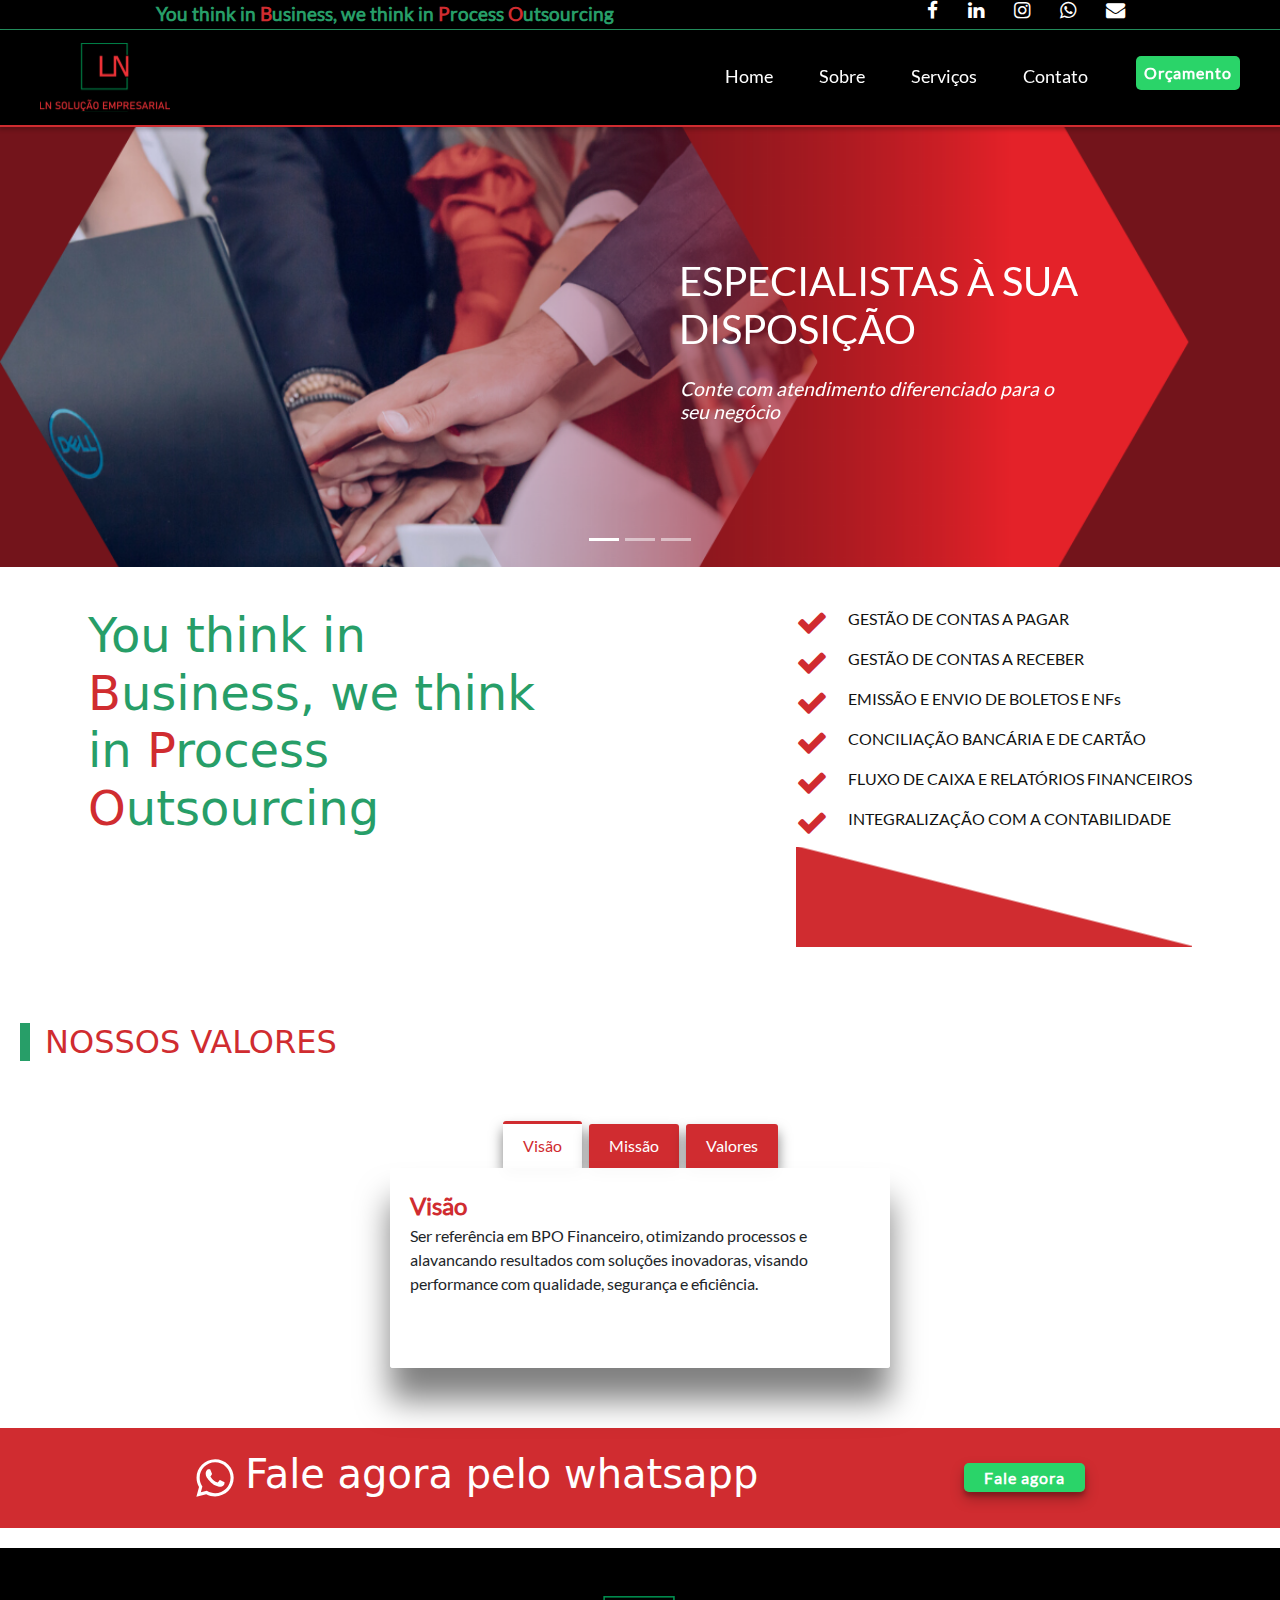
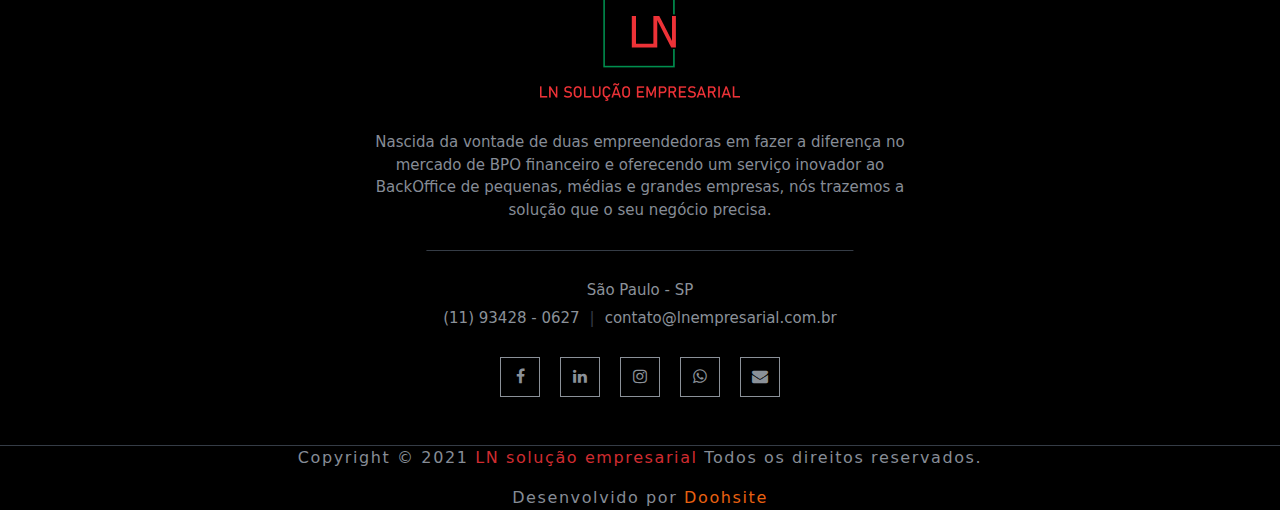
<file: index.html>
<!DOCTYPE html>
<html lang="en">

<head>
  <meta charset="UTF-8">
  <meta http-equiv="X-UA-Compatible" content="IE=edge">
  <meta name="viewport" content="width=device-width, initial-scale=1.0">

  <!-- seo -->
  <meta property="og:type" content="LN Solução Empresarial" />
  <meta property="og:locale" content="pt_BR" />
  <meta property="og:url" content="https://www.lnempresarial.com.br/" />
  <meta property="og:title" content="LN Solução Empresarial | BPO Financeiro" />
  <meta property="og:image" content="https://www.lnempresarial.com.br/logo.png" />
  <meta property="og:description" content="A LN Solução Empresarial em BPO financeiro, foi criada para fazer a diferença no mercado de BPO financeiro e oferecendo serviço inovador ao backoffice de pequenas, médias e grandes empresas." />
  <link rel="alternate" href="https://www.lnempresarial.com.br/" hreflang="pt-br" />
  <meta name="robots" content="index, follow">

  <meta name="keywords" content="BPO, BPO financeiro, solução financeira, financeiro, terceirização financeira,BPO São Paulo, financeiro empresas." />
  <meta name="description" content="A LN Solução Empresarial em BPO financeiro, foi criada para fazer a diferença no mercado de BPO financeiro e oferecendo serviço inovador ao backoffice de pequenas, médias e grandes empresas.">
  <meta name="author" content="LN Solução Empresarial em BPO Financeiro - São Paulo - SP">

  <meta property="business:contact_data:country_name" content="Brasil" />
  <meta property="business:contact_data:postal_code" content="" />
  <meta property="business:contact_data:website" content="https://www.lnempresarial.com.br/" />
  <meta property="business:contact_data:region" content="SP" />
  <meta property="business:contact_data:email" content="contato@lnempresarial.com.br" />
  <meta property="business:contact_data:phone_number" content="5511934280627" />


  <meta name="twitter:card" content="summary" />
  <meta name="twitter:description" content="A LN Solução Empresarial em BPO financeiro, foi criada para fazer a diferença no mercado de BPO financeiro e oferecendo serviço inovador ao backoffice de pequenas, médias e grandes empresas." />
  <meta name="twitter:title" content="LN Solução Empresarial | BPO Financeiro" />



  <meta name="geo.placename" content="São Paulo" />
  <meta name="geo.position" content="" />
  <meta name="geo.region" content="BR" />
  <link rel="canonical" href="https://www.lnempresarial.com.br/" />
  <!-- fim seo -->
  <!-- Links estilo -->
  <link rel="stylesheet" type="text/css" href="/css/style.css" media="screen">
  <link rel="stylesheet" type="text/css" href="/css/bootstrap.min.css" media="screen">
  <link rel="stylesheet" href="https://cdnjs.cloudflare.com/ajax/libs/font-awesome/4.7.0/css/font-awesome.min.css">

  <!-- fim Links estilo -->
  <title>LN Solução Empresarial</title>
</head>

<body>
  <!-- início do preloader -->
  <!-- <div id="preloader">
    <div class="inner">

      <div class="gif">
        <img src="/img/marca.png" alt=" logo">
      </div>
    </div>
  </div> -->
  <!-- fim do preloader -->

  <!-- pré nav -->
  <div class="p-nav">
    <div class="info">
      <p>You think in <span>B</span>usiness, we think in <span>P</span>rocess <span>O</span>utsourcing</p>
    </div>
    <div class="redes-menu">
      <ul>
        <li><a target="_blank" href="https://m.facebook.com/lnempresarial/"><i class="fa fa-facebook-f"></i></a></li>
        <li><a target="_blank" href=""><i class="fa fa-linkedin"></i></a></li>
        <li><a target="_blank" href="https://www.instagram.com/lnempresarial/?hl=pt-br"><i class="fa fa-instagram"></i></a></li>
        <li><a target="_blank" href="http://api.whatsapp.com/send?phone=5511934280627"><i class="fa fa-whatsapp"></i></a></li>
        <li><a target="_blank" href="mailto:contato@lnempresarial.com.br"><i class="fa fa-envelope"></i></a></li>
      </ul>
    </div>
  </div>
  <!-- <div class="p-nav">
    <div class="info">
      <i class="fa fa-phone" aria-hidden="true"> (11) 93428 - 0627</i>
      <i class="fa fa-envelope" aria-hidden="true"> contato@empresarial.com.br</i>
    </div>

    <div class="redes-menu">
      <ul>
        <li><i class="fa fa-facebook" aria-hidden="true"></i></li>
        <li><i class="fa fa-instagram" aria-hidden="true"></i></li>
        <li><i class="fa fa-linkedin" aria-hidden="true"></i></li>
        <li><i class="fa fa-whatsapp" aria-hidden="true"></i></li>
      </ul>
    </div>

  </div> -->
  <!-- Inicio Navbar -->
  <nav class="navbar navbar-expand-lg sticky-top navbar-dark bg">
    <a class="navbar-brand" href="#"><img src="/img/logo-menu.svg" alt=""></a>
    <button class="navbar-toggler" type="button" data-toggle="collapse" data-target="#navbarNav" aria-controls="navbarNav" aria-expanded="false" aria-label="Toggle navigation">
      <span class="navbar-toggler-icon"></span>
    </button>
    <div class="collapse navbar-collapse " id="navbarNav">
      <ul class="navbar-nav">
        <li class="nav-item active">
          <a class="nav-link" href="index.html">Home <span class="sr-only">(current)</span></a>
        </li>
        <li class="nav-item">
          <a target="_blank" class="nav-link" href="sobre.html">Sobre</a>
        </li>
        <li class="nav-item">
          <a target="_blank" class="nav-link" href="servicos.html">Serviços</a>
        </li>
        <li class="nav-item">
          <a class="nav-link " href="contato.html">Contato</a>
        </li>
        <li class="nav-item orcamento">
          <a class="nav-link " href="http://api.whatsapp.com/send?phone=5511934280627">Orçamento</a>
        </li>
      </ul>
    </div>
  </nav>
  <!-- Fim Navbar-->
  <!-- inicio header -->

  <section class="header">
    <div id="carouselExampleIndicators" class="carousel slide " data-ride="carousel">

      <ol class="carousel-indicators">
        <li data-target="#carouselExampleIndicators" data-slide-to="0" class="active"></li>
        <li data-target="#carouselExampleIndicators" data-slide-to="1"></li>
        <li data-target="#carouselExampleIndicators" data-slide-to="2"></li>
      </ol>

      <div class="carousel-inner " id="home">
        <div class="carousel-item foto1 active ">
          <div class="img-header capa">
            <div class="text-header ">
              <h1>ESPECIALISTAS À SUA DISPOSIÇÃO</h1>
              <h3>Conte com atendimento diferenciado para o seu negócio</h3>
              <!-- <a class="btn-header btn-lg" href="http://api.whatsapp.com/send?phone=5511934280627">Contate-nos &rarr;</a> -->
            </div>

          </div>

        </div>
        <div class="carousel-item foto2">
          <div class="img-header capa">
            <div class="text-header header2">
              <h1>AGILIDADE NAS INFORMAÇÕES</h1>
              <h3>Tenha rápido acesso aos dados adminstrativos/financeiros de seu negócio</h3>
              <!-- <a class="btn-header btn-lg" href="http://api.whatsapp.com/send?phone=5511934280627">Contate-nos &rarr;</a> -->
            </div>

          </div>
        </div>
        <div class="carousel-item foto3">
          <div class="img-header capa">
            <div class="text-header">
              <h1 style="font-size: 2rem;">PADRONIZAÇÃO E EXCELÊNCIA DOS PROCESSOS DIÁRIOS</h1>
              <h3>Qualidade e atenção, com foco nas melhores soluções.</h3>
              <!-- <a class="btn-header btn-lg" href="http://api.whatsapp.com/send?phone=5511934280627">Contate-nos &rarr;</a> -->
            </div>

          </div>
        </div>

        <a class="carousel-control-prev" href="#carouselExampleIndicators" role="button" data-slide="prev">

          <span class="sr-only anterior">&larr; Anterior </span>
        </a>
        <a class="carousel-control-next" href="#carouselExampleIndicators" role="button" data-slide="next">

          <span class="sr-only proximo">Próximo &rarr;</span>
        </a>
      </div>
    </div>
    <a href="#" id="scroll" style="display: none;"><span></span></a>
  </section>
  <!-- fim header -->

  <div class="bpo">
    <h1>You think in <span>B</span>usiness, we think in <span>P</span>rocess <span>O</span>utsourcing</h1>
    <div class="bpo-item">

      <ul>

        <li><i class="fa fa-check" aria-hidden="true"></i><a href="http://" target="_blank" rel="noopener noreferrer">
            <p> GESTÃO DE CONTAS A PAGAR</p>
          </a></li>
        <li><i class="fa fa-check" aria-hidden="true"></i><a href="http://" target="_blank" rel="noopener noreferrer">
            <p> GESTÃO DE CONTAS A RECEBER</p>
          </a></li>
        <li><i class="fa fa-check" aria-hidden="true"></i><a href="http://" target="_blank" rel="noopener noreferrer">
            <p> EMISSÃO E ENVIO DE BOLETOS E NFs</p>
          </a></li>
        <li><i class="fa fa-check" aria-hidden="true"></i><a href="http://" target="_blank" rel="noopener noreferrer">
            <p> CONCILIAÇÃO BANCÁRIA E DE CARTÃO</p>
          </a></li>
        <li><i class="fa fa-check" aria-hidden="true"></i><a href="http://" target="_blank" rel="noopener noreferrer">
            <p> FLUXO DE CAIXA E RELATÓRIOS FINANCEIROS</p>
          </a></li>
        <li><i class="fa fa-check" aria-hidden="true"></i><a href="http://" target="_blank" rel="noopener noreferrer">
            <p> INTEGRALIZAÇÃO COM A CONTABILIDADE</p>
          </a></li>
        <div class="skew-c"></div>






      </ul>
    </div>
  </div>
 
  <!-- missão -->


  <h1 class="titulo-valores">Nossos valores</h1>

  <div class="warpper">
    <input class="radio" id="one" name="group" type="radio" checked>
    <input class="radio" id="two" name="group" type="radio">
    <input class="radio" id="three" name="group" type="radio">
    <div class="tabs">
      <label class="tab" id="one-tab" for="one">Visão</label>
      <label class="tab" id="two-tab" for="two">Missão</label>
      <label class="tab" id="three-tab" for="three">Valores</label>
    </div>
    <div class="panels">
      <div class="panel" id="one-panel">
        <div class="panel-title">Visão</div>
        <p>Ser referência em BPO Financeiro, otimizando processos e alavancando resultados com soluções inovadoras, visando performance com qualidade, segurança e eficiência.</p>
      </div>
      <div class="panel" id="two-panel">
        <div class="panel-title">Missão</div>
        <p>Oferecer para empresas de pequeno à grande porte uma eficiente gestão empresarial e melhor qualidade de vida para o empresário, entendendo que cada empreendedor tem sua particularidade e merece ser valorizado.
        </p>
      </div>
      <div class="panel" id="three-panel">
        <div class="panel-title">valores</div>
        <ul>

          <li>Respeito à vida, humanidade e diversidade;</li>
          <li> Trabalhar para um propósito. Viver para inspirar;</li>
          <li>Que o mais simples seja visto como mais importante </li>
        </ul>
      </div>
    </div>
  </div>


 <!-- CTA Whatapp -->
 <section class="cta-whatapp cta-header">
  <div class="cta-item">
    <img src="/img/whatsapp-white.svg" alt="whatsapp">
    <h1>Fale agora pelo whatsapp</h1>
  </div>
  <div class="orcamento">
    <a href=" http://api.whatsapp.com/send?phone=5511962462097" target="_blank">Fale agora</a>
  </div>
</section>



  <!-- inicio footer -->

  <section class="contact-area" id="contact">
    <div class="container">
      <div class="row">
        <div class="col-lg-6 offset-lg-3">
          <div class="contact-content text-center mt-5">
            <a href="#"><img src="img/logo-footer.png" alt="logo"></a>
            <p>Nascida da vontade de duas empreendedoras em fazer a diferença no mercado de BPO financeiro e oferecendo um serviço inovador ao BackOffice de pequenas, médias e grandes empresas, nós trazemos a solução que o seu negócio precisa. </p>
            <div class="hr"></div>
            <h6>São Paulo - SP</h6>
            <h6>(11) 93428 - 0627<span>|</span>contato@lnempresarial.com.br</h6>
            <div class="contact-social mb-5">
              <ul>
                <li><a target="_blank" href="https://m.facebook.com/lnempresarial/"><i class="fa fa-facebook-f"></i></a></li>
                <li><a target="_blank" href=""><i class="fa fa-linkedin"></i></a></li>
                <li><a target="_blank" href="https://www.instagram.com/lnempresarial/?hl=pt-br"><i class="fa fa-instagram"></i></a></li>
                <li><a target="_blank" href="http://api.whatsapp.com/send?phone=5511934280627"><i class="fa fa-whatsapp"></i></a></li>
                <li><a target="_blank" href="mailto:contato@lnempresarial.com.br"><i class="fa fa-envelope"></i></a></li>
              </ul>
            </div>
          </div>
        </div>
      </div>
    </div>
  </section>
  <!-- =============== 1.9 Contact Area End ====================-->
  <!-- =============== 1.9 Footer Area Start ====================-->
  <footer>
    <p>Copyright &copy; 2021 <span>LN solução empresarial</span> Todos os direitos reservados.</p>

    <p>Desenvolvido por <a href="https://www.doohsite.com.br/"><span style="color:#e96111">Doohsite</span> </a></p>

  </footer>



  <!-- fim footer -->

  <script type="text/javascript" src="/js/jquery-3.5.1.min.js"></script>
  <script type="text/javascript" src="/js/popper.min.js"></script>
  <script type="text/javascript" src="/js/bootstrap.js"></script>
  <script type="text/javascript" src="/js/script.js"></script>
</body>

</html>
</file>
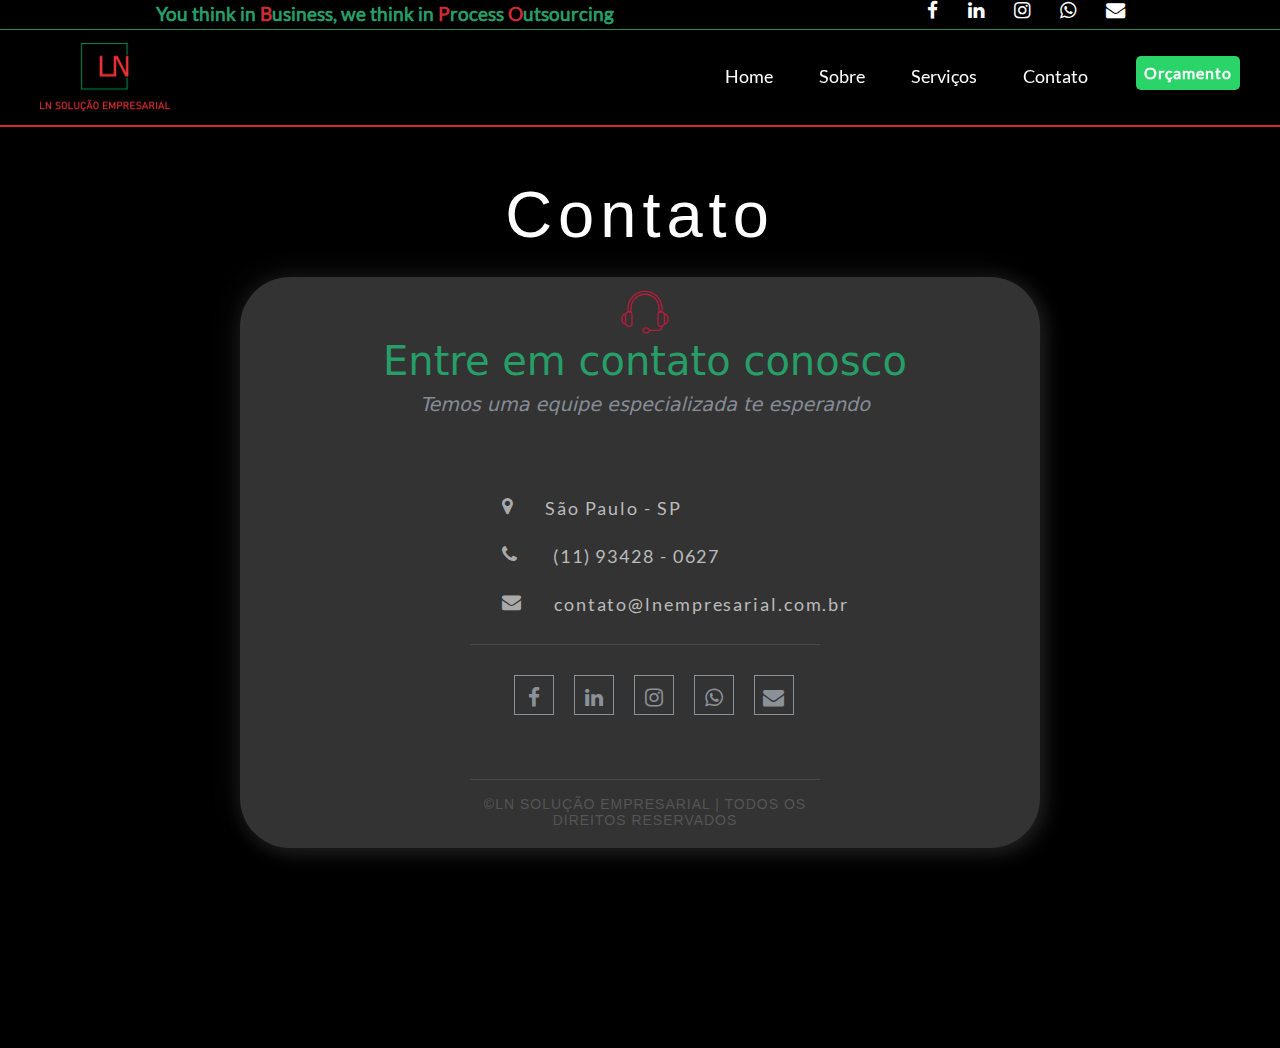
<file: contato.html>
<!DOCTYPE html>
<html lang="en">

<head>
  <meta charset="UTF-8">
  <meta http-equiv="X-UA-Compatible" content="IE=edge">
  <meta name="viewport" content="width=device-width, initial-scale=1.0">

  <!-- seo -->
  <meta property="og:type" content="LN Solução Empresarial" />
  <meta property="og:locale" content="pt_BR" />
  <meta property="og:url" content="https://www.lnempresarial.com.br/" />
  <meta property="og:title" content="LN Solução Empresarial | BPO Financeiro" />
  <meta property="og:image" content="https://www.lnempresarial.com.br/logo.png" />
  <meta property="og:description" content="A LN Solução Empresarial em BPO financeiro, foi criada para fazer a diferença no mercado de BPO financeiro e oferecendo serviço inovador ao backoffice de pequenas, médias e grandes empresas." />
  <link rel="alternate" href="https://www.lnempresarial.com.br/" hreflang="pt-br" />
  <meta name="robots" content="index, follow">

  <meta name="keywords" content="BPO, BPO financeiro, solução financeira, financeiro, terceirização financeira,BPO São Paulo, financeiro empresas." />
  <meta name="description" content="A LN Solução Empresarial em BPO financeiro, foi criada para fazer a diferença no mercado de BPO financeiro e oferecendo serviço inovador ao backoffice de pequenas, médias e grandes empresas.">
  <meta name="author" content="LN Solução Empresarial em BPO Financeiro - São Paulo - SP">

  <meta property="business:contact_data:country_name" content="Brasil" />
  <meta property="business:contact_data:postal_code" content="" />
  <meta property="business:contact_data:website" content="https://www.lnempresarial.com.br/" />
  <meta property="business:contact_data:region" content="SP" />
  <meta property="business:contact_data:email" content="contato@lnempresarial.com.br" />
  <meta property="business:contact_data:phone_number" content="5511934280627" />


  <meta name="twitter:card" content="summary" />
  <meta name="twitter:description" content="A LN Solução Empresarial em BPO financeiro, foi criada para fazer a diferença no mercado de BPO financeiro e oferecendo serviço inovador ao backoffice de pequenas, médias e grandes empresas." />
  <meta name="twitter:title" content="LN Solução Empresarial | BPO Financeiro" />



  <meta name="geo.placename" content="São Paulo" />
  <meta name="geo.position" content="" />
  <meta name="geo.region" content="BR" />
  <link rel="canonical" href="https://www.lnempresarial.com.br/" />
  <!-- fim seo -->
  <!-- Links estilo -->
  <link rel="stylesheet" type="text/css" href="/css/style.css" media="screen">
  <link rel="stylesheet" type="text/css" href="/css/bootstrap.min.css" media="screen">
  <link rel="stylesheet" href="https://cdnjs.cloudflare.com/ajax/libs/font-awesome/4.7.0/css/font-awesome.min.css">

  <!-- fim Links estilo -->
  <title>LN Solução Empresarial</title>
</head>

<body>
  <!-- início do preloader -->
  <!-- <div id="preloader">
    <div class="inner">

      <div class="gif">
        <img src="/img/marca.png" alt=" logo">
      </div>
    </div>
  </div> -->
  <!-- fim do preloader -->

  <!-- pré nav -->
  <div class="p-nav">
    <div class="info">
      <p>You think in <span>B</span>usiness, we think in <span>P</span>rocess <span>O</span>utsourcing</p>
    </div>
    <div class="redes-menu">
      <ul>
        <li><a target="_blank" href="https://m.facebook.com/lnempresarial/"><i class="fa fa-facebook-f"></i></a></li>
        <li><a target="_blank" href=""><i class="fa fa-linkedin"></i></a></li>
        <li><a target="_blank" href="https://www.instagram.com/lnempresarial/?hl=pt-br"><i class="fa fa-instagram"></i></a></li>
        <li><a target="_blank" href="http://api.whatsapp.com/send?phone=5511934280627"><i class="fa fa-whatsapp"></i></a></li>
        <li><a target="_blank" href="mailto:contato@lnempresarial.com.br"><i class="fa fa-envelope"></i></a></li>
      </ul>
    </div>
  </div>
  <!-- <div class="p-nav">
    <div class="info">
      <i class="fa fa-phone" aria-hidden="true"> (11) 93428 - 0627</i>
      <i class="fa fa-envelope" aria-hidden="true"> contato@empresarial.com.br</i>
    </div>

    <div class="redes-menu">
      <ul>
        <li><i class="fa fa-facebook" aria-hidden="true"></i></li>
        <li><i class="fa fa-instagram" aria-hidden="true"></i></li>
        <li><i class="fa fa-linkedin" aria-hidden="true"></i></li>
        <li><i class="fa fa-whatsapp" aria-hidden="true"></i></li>
      </ul>
    </div>

  </div> -->
  <!-- Inicio Navbar -->
  <nav class="navbar navbar-expand-lg sticky-top navbar-dark bg">
    <a class="navbar-brand" href="#"><img src="/img/logo-menu.svg" alt=""></a>
    <button class="navbar-toggler" type="button" data-toggle="collapse" data-target="#navbarNav" aria-controls="navbarNav" aria-expanded="false" aria-label="Toggle navigation">
      <span class="navbar-toggler-icon"></span>
    </button>
    <div class="collapse navbar-collapse " id="navbarNav">
      <ul class="navbar-nav">
        <li class="nav-item active">
          <a  class="nav-link" href="index.html#home">Home <span class="sr-only">(current)</span></a>
        </li>
        <li class="nav-item">
          <a  class="nav-link" href="sobre.html">Sobre</a>
        </li>
        <li class="nav-item">
          <a  class="nav-link" href="servicos.html">Serviços</a>
        </li>
        <li class="nav-item">
          <a  class="nav-link " href="contato.html">Contato</a>
        </li>
        <li class="nav-item orcamento">
          <a target="_blank" class="nav-link " href="http://api.whatsapp.com/send?phone=5511934280627">Orçamento</a>
        </li>
      </ul>
    </div>
  </nav>
  <!-- Fim Navbar-->

<section class="contato">
    <div class="contato-header">
        
        <section id="contacto" class="container">

            <h1 class="section-header">Contato</h1>
            
            <div class="contact-wrapper">
                
           
            <div class="contato-titulo">
              <img src="/img/atende.svg" alt="contato"> <h1>Entre em contato conosco
              </h1>
              <h2>Temos uma equipe especializada te esperando</h2>
            </div>
              <div class="direct-contact-container">
          
                <ul class="contact-list">
                  <li class="list-item"><i class="fa fa-map-marker fa-1x"><span class="contact-text place">São Paulo - SP</span></i></li>
          
                  <li class="list-item"><i class="fa fa-phone fa-1x"><span class="contact-text phone"><a href="tel:+919797009876" title="Give us a call">(11) 93428 - 0627</a></span></i></li>
          
                  <li class="list-item"><i class="fa fa-envelope fa-1x mail"><span class="contact-text gmail"><a href="mailto:theelecruisers@gmail.com" title="Send us an email">contato@lnempresarial.com.br</a></span></i></li>
          
                </ul>
          
                <hr>
                <div class="contact-social mb-5 social">
                    <ul>
                      <li><a target="_blank" href="https://m.facebook.com/lnempresarial/"><i class="fa fa-facebook-f"></i></a></li>
                      <li><a target="_blank" href=""><i class="fa fa-linkedin"></i></a></li>
                      <li><a target="_blank" href="https://www.instagram.com/lnempresarial/?hl=pt-br"><i class="fa fa-instagram"></i></a></li>
                      <li><a target="_blank" href="http://api.whatsapp.com/send?phone=5511934280627"><i class="fa fa-whatsapp"></i></a></li>
                      <li><a target="_blank" href="mailto:contato@lnempresarial.com.br"><i class="fa fa-envelope"></i></a></li>
                    </ul>
                  </div>
                <hr>
          
              <div class="copyright">&copy;LN SOLUÇÃO EMPRESARIAL | TODOS OS DIREITOS RESERVADOS</div>
          
              </div>
          
            </div>
          
          </section>
    </div>
</section>
</file>
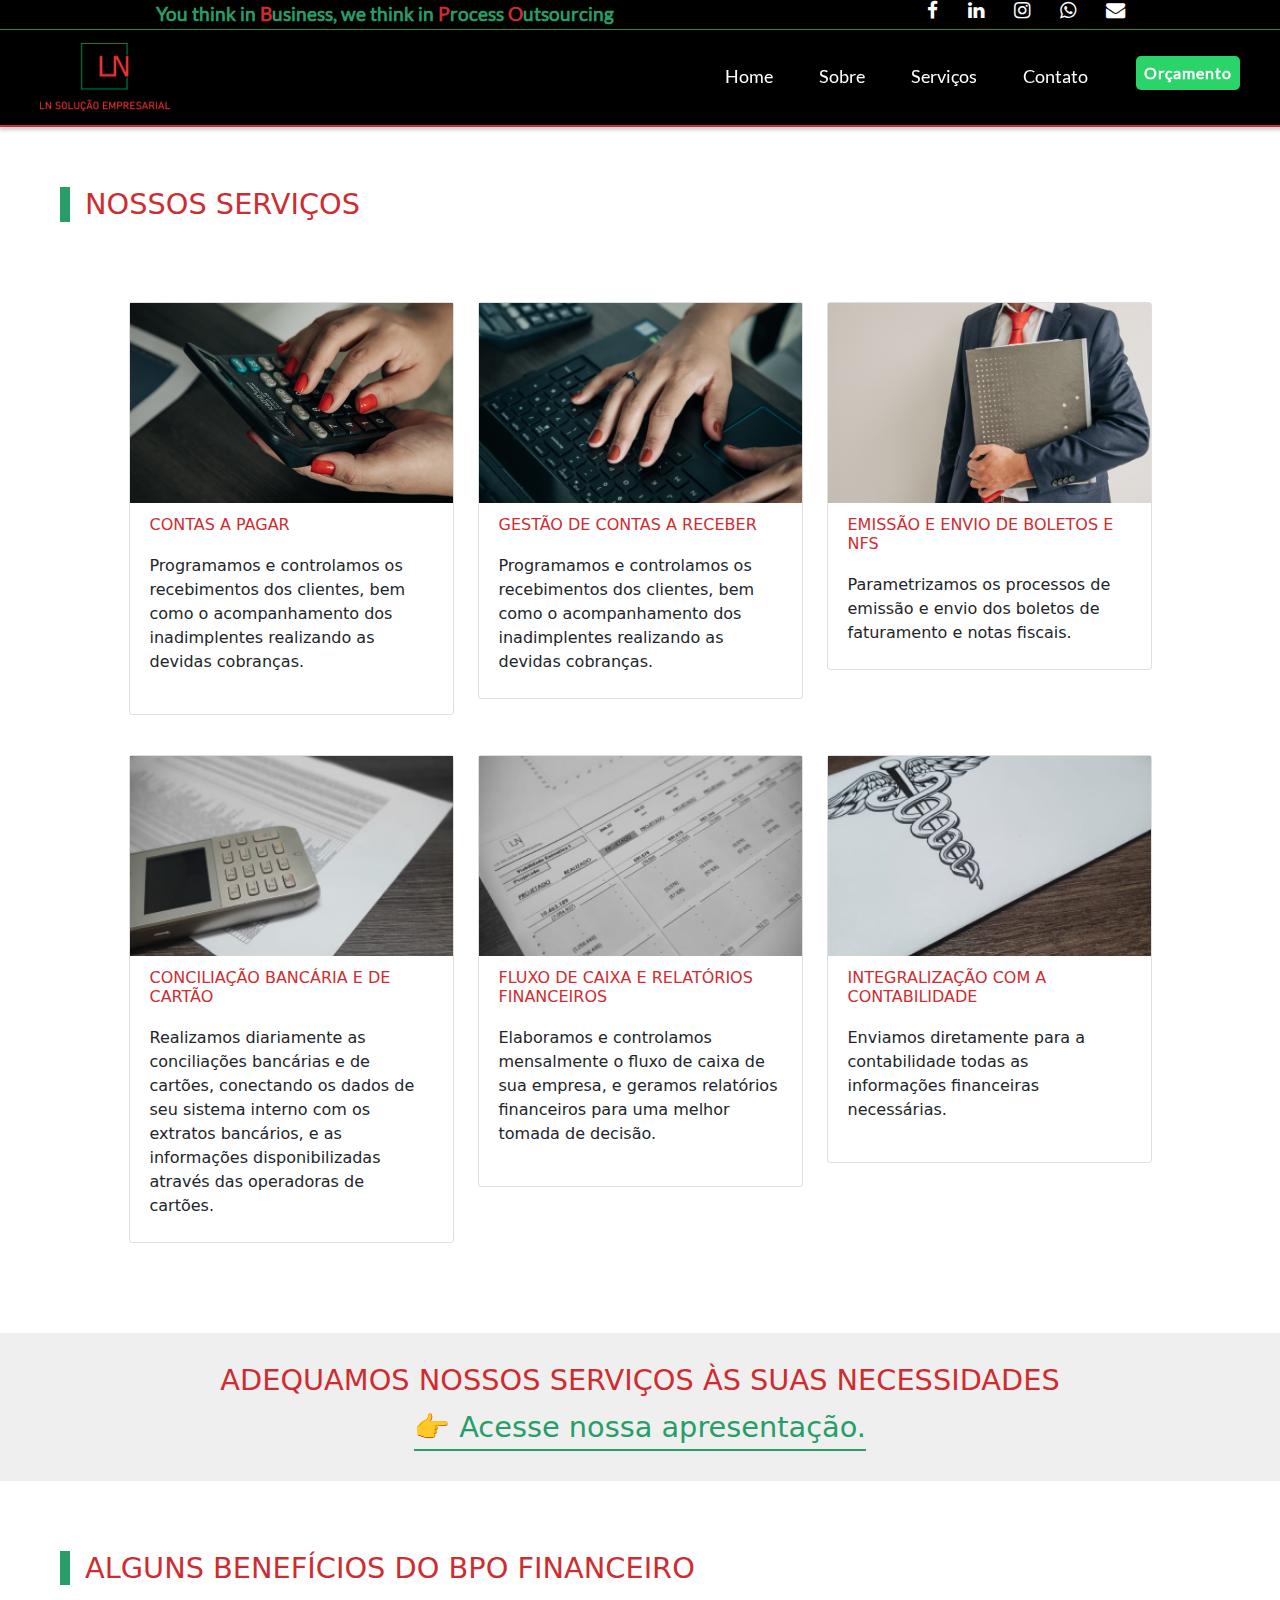
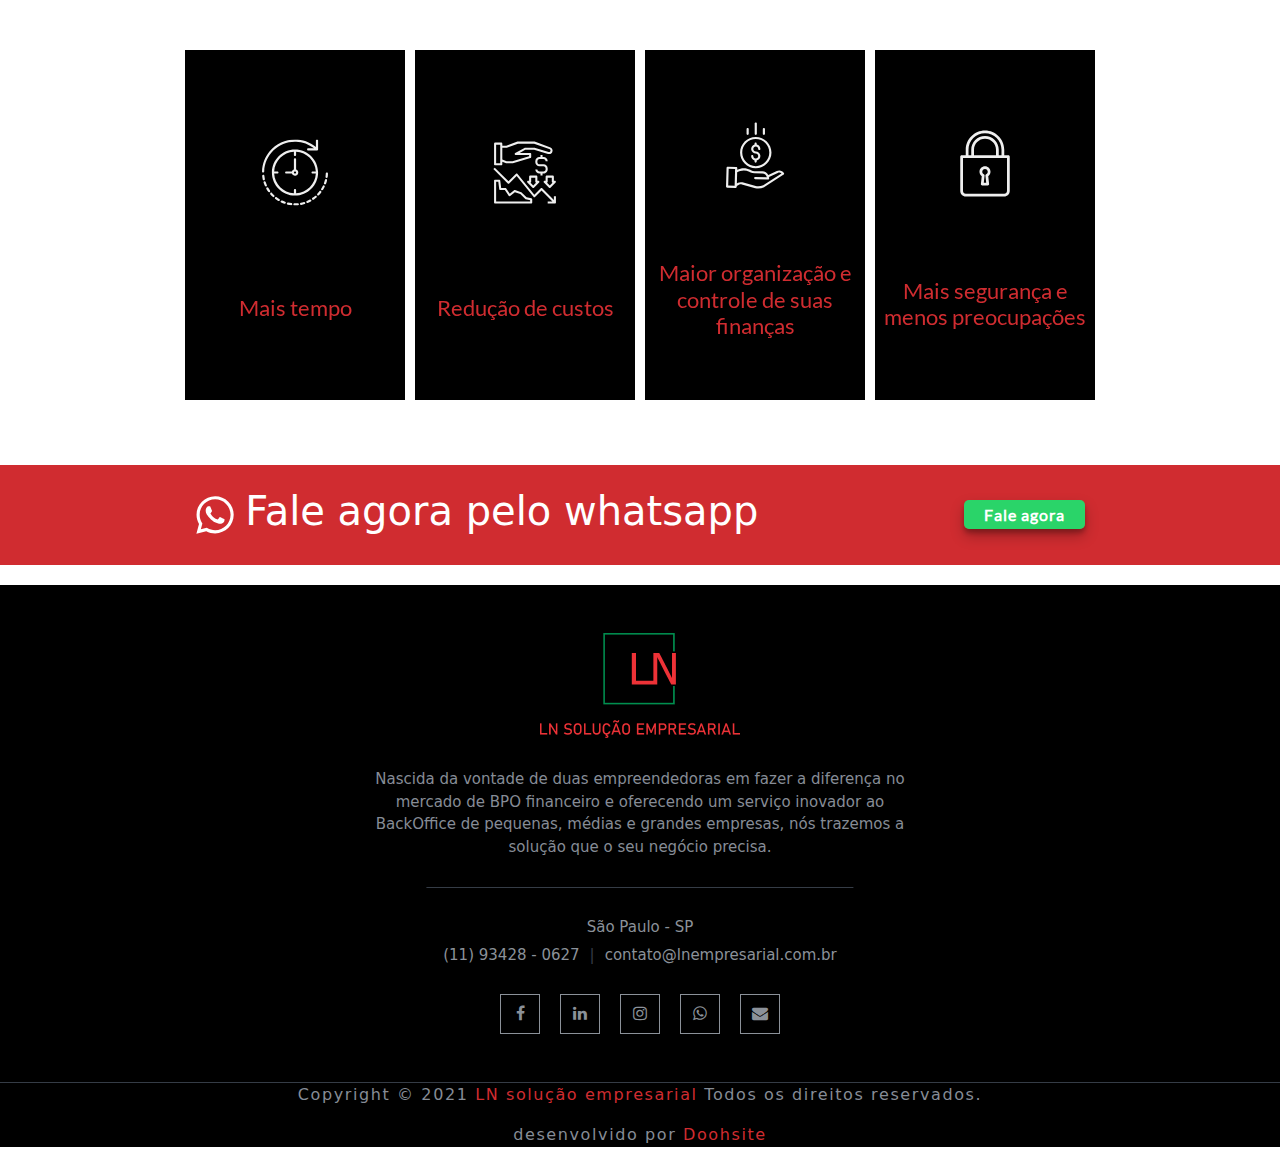
<file: servicos.html>
<!DOCTYPE html>
<html lang="pt-br">

<head>
  <meta charset="UTF-8">
  <meta http-equiv="X-UA-Compatible" content="IE=edge">
  <meta name="viewport" content="width=device-width, initial-scale=1.0">

  <!-- seo -->
  <meta property="og:type" content="LN Solução Empresarial" />
  <meta property="og:locale" content="pt_BR" />
  <meta property="og:url" content="https://www.lnempresarial.com.br/" />
  <meta property="og:title" content="LN Solução Empresarial | BPO Financeiro" />
  <meta property="og:image" content="https://www.lnempresarial.com.br/logo.png" />
  <meta property="og:description" content="A LN Solução Empresarial em BPO financeiro, foi criada para fazer a diferença no mercado de BPO financeiro e oferecendo serviço inovador ao backoffice de pequenas, médias e grandes empresas." />
  <link rel="alternate" href="https://www.lnempresarial.com.br/" hreflang="pt-br" />
  <meta name="robots" content="index, follow">

  <meta name="keywords" content="BPO, BPO financeiro, solução financeira, financeiro, terceirização financeira,BPO São Paulo, financeiro empresas." />
  <meta name="description" content="A LN Solução Empresarial em BPO financeiro, foi criada para fazer a diferença no mercado de BPO financeiro e oferecendo serviço inovador ao backoffice de pequenas, médias e grandes empresas.">
  <meta name="author" content="LN Solução Empresarial em BPO Financeiro - São Paulo - SP">

  <meta property="business:contact_data:country_name" content="Brasil" />
  <meta property="business:contact_data:postal_code" content="" />
  <meta property="business:contact_data:website" content="https://www.lnempresarial.com.br/" />
  <meta property="business:contact_data:region" content="SP" />
  <meta property="business:contact_data:email" content="contato@lnempresarial.com.br" />
  <meta property="business:contact_data:phone_number" content="5511934280627" />


  <meta name="twitter:card" content="summary" />
  <meta name="twitter:description" content="A LN Solução Empresarial em BPO financeiro, foi criada para fazer a diferença no mercado de BPO financeiro e oferecendo serviço inovador ao backoffice de pequenas, médias e grandes empresas." />
  <meta name="twitter:title" content="LN Solução Empresarial | BPO Financeiro" />



  <meta name="geo.placename" content="São Paulo" />
  <meta name="geo.position" content="" />
  <meta name="geo.region" content="BR" />
  <link rel="canonical" href="https://www.lnempresarial.com.br/" />
  <!-- fim seo -->
  <!-- Links estilo -->
  <link rel="stylesheet" type="text/css" href="/css/style.css" media="screen">
  <link rel="stylesheet" type="text/css" href="/css/bootstrap.min.css" media="screen">
  <link rel="stylesheet" href="https://cdnjs.cloudflare.com/ajax/libs/font-awesome/4.7.0/css/font-awesome.min.css">

  <!-- fim Links estilo -->
  <title>LN Solução Empresarial</title>
</head>

<body>
  <!-- início do preloader -->
  <!-- <div id="preloader">
    <div class="inner">

      <div class="gif">
        <img src="/img/marca.png" alt=" logo">
      </div>
    </div>
  </div> -->
  <!-- fim do preloader -->

  <!-- pré nav -->
  <div class="p-nav">
    <div class="info">
      <p>You think in <span>B</span>usiness, we think in <span>P</span>rocess <span>O</span>utsourcing</p>
    </div>
    <div class="redes-menu">
      <ul>
        <li><a target="_blank" href="https://m.facebook.com/lnempresarial/"><i class="fa fa-facebook-f"></i></a></li>
        <li><a target="_blank" href=""><i class="fa fa-linkedin"></i></a></li>
        <li><a target="_blank" href="https://www.instagram.com/lnempresarial/?hl=pt-br"><i class="fa fa-instagram"></i></a></li>
        <li><a target="_blank" href="http://api.whatsapp.com/send?phone=5511934280627"><i class="fa fa-whatsapp"></i></a></li>
        <li><a target="_blank" href="mailto:contato@lnempresarial.com.br"><i class="fa fa-envelope"></i></a></li>
      </ul>
    </div>
  </div>
  <!-- <div class="p-nav">
    <div class="info">
      <i class="fa fa-phone" aria-hidden="true"> (11) 93428 - 0627</i>
      <i class="fa fa-envelope" aria-hidden="true"> contato@empresarial.com.br</i>
    </div>

    <div class="redes-menu">
      <ul>
        <li><i class="fa fa-facebook" aria-hidden="true"></i></li>
        <li><i class="fa fa-instagram" aria-hidden="true"></i></li>
        <li><i class="fa fa-linkedin" aria-hidden="true"></i></li>
        <li><i class="fa fa-whatsapp" aria-hidden="true"></i></li>
      </ul>
    </div>

  </div> -->
  <!-- Inicio Navbar -->
  <nav class="navbar navbar-expand-lg sticky-top navbar-dark bg">
    <a class="navbar-brand" href="#"><img src="/img/logo-menu.svg" alt=""></a>
    <button class="navbar-toggler" type="button" data-toggle="collapse" data-target="#navbarNav" aria-controls="navbarNav" aria-expanded="false" aria-label="Toggle navigation">
      <span class="navbar-toggler-icon"></span>
    </button>
    <div class="collapse navbar-collapse " id="navbarNav">
      <ul class="navbar-nav">
        <li class="nav-item active">
          <a  class="nav-link" href="index.html#home">Home <span class="sr-only">(current)</span></a>
        </li>
        <li class="nav-item">
          <a  class="nav-link" href="sobre.html">Sobre</a>
        </li>
        <li class="nav-item">
          <a  class="nav-link" href="servicos.html">Serviços</a>
        </li>
        <li class="nav-item">
          <a  class="nav-link " href="contato.html">Contato</a>
        </li>
        <li class="nav-item orcamento">
          <a target="_blank" class="nav-link " href="http://api.whatsapp.com/send?phone=5511934280627">Orçamento</a>
        </li>
      </ul>
    </div>
  </nav>
  <!-- Fim Navbar-->

  <h1 class="titulo-service">Nossos serviços</h1>


  <div class="card-container">
    <div class="card card-1">
      <div class="card-img"></div>
     
        <div class="card-img-hovered"></div>
   
      <div class="card-info">
        <ul class="icon">

          <li><a target="_blank" href="https://m.facebook.com/lnempresarial/"><i class="fa fa-facebook-f"></i></a></li>
          <li><a target="_blank" href=""><i class="fa fa-linkedin"></i></a></li>
          <li><a target="_blank" href="https://www.instagram.com/lnempresarial/?hl=pt-br"><i class="fa fa-instagram"></i></a></li>
          <li><a target="_blank" href="http://api.whatsapp.com/send?phone=5511934280627"><i class="fa fa-whatsapp"></i></a></li>


        </ul>
        <h1 class="card-title">Contas a pagar</h1>
        <div class="card-creator"> <p>Programamos e controlamos os recebimentos dos clientes, bem como o acompanhamento dos inadimplentes realizando as devidas cobranças.</p></div>
      </div>
    </div>
    <div class="card card-2">
      <div class="card-img"></div>
      <a href="" class="card-link">
        <div class="card-img-hovered"></div>
      </a>
      <div class="card-info">
        <ul class="icon">

          <li><a target="_blank" href="https://m.facebook.com/lnempresarial/"><i class="fa fa-facebook-f"></i></a></li>
          <li><a target="_blank" href=""><i class="fa fa-linkedin"></i></a></li>
          <li><a target="_blank" href="https://www.instagram.com/lnempresarial/?hl=pt-br"><i class="fa fa-instagram"></i></a></li>
          <li><a target="_blank" href="http://api.whatsapp.com/send?phone=5511934280627"><i class="fa fa-whatsapp"></i></a></li>


        </ul>
        <h1 class="card-title">Gestão de contas a receber</h1>
        <div class="card-creator">Programamos e controlamos os recebimentos dos clientes, bem como o acompanhamento dos inadimplentes realizando as devidas cobranças.</div>
      </div>
    </div>
    <div class="card card-3">
      <div class="card-img"></div>
      <a href="" class="card-link">
        <div class="card-img-hovered"></div>
      </a>
      <div class="card-info">
        <ul class="icon">

          <li><a target="_blank" href="https://m.facebook.com/lnempresarial/"><i class="fa fa-facebook-f"></i></a></li>
          <li><a target="_blank" href=""><i class="fa fa-linkedin"></i></a></li>
          <li><a target="_blank" href="https://www.instagram.com/lnempresarial/?hl=pt-br"><i class="fa fa-instagram"></i></a></li>
          <li><a target="_blank" href="http://api.whatsapp.com/send?phone=5511934280627"><i class="fa fa-whatsapp"></i></a></li>


        </ul>
        <h1 class="card-title">Emissão e envio de boletos e NFs</h1>
        <div class="card-creator">Parametrizamos os processos de emissão e envio dos boletos de faturamento e notas fiscais.</div>
      </div>
    </div>
    <div class="card card-4">
      <div class="card-img"></div>
      <a href="" class="card-link">
        <div class="card-img-hovered"></div>
      </a>
      <div class="card-info">
        <ul class="icon">

          <li><a target="_blank" href="https://m.facebook.com/lnempresarial/"><i class="fa fa-facebook-f"></i></a></li>
          <li><a target="_blank" href=""><i class="fa fa-linkedin"></i></a></li>
          <li><a target="_blank" href="https://www.instagram.com/lnempresarial/?hl=pt-br"><i class="fa fa-instagram"></i></a></li>
          <li><a target="_blank" href="http://api.whatsapp.com/send?phone=5511934280627"><i class="fa fa-whatsapp"></i></a></li>


        </ul>
        <h1 class="card-title">Conciliação bancária e de cartão</h1>
        <div class="card-creator">Realizamos diariamente as conciliações bancárias e de cartões, conectando os dados de seu sistema interno com os extratos bancários, e as informações disponibilizadas através das operadoras de cartões.</div>
      </div>
    </div>

    <div class="card card-5">
      <div class="card-img"></div>
      <a href="" class="card-link">
        <div class="card-img-hovered"></div>
      </a>
      <div class="card-info">
        <ul class="icon">

          <li><a target="_blank" href="https://m.facebook.com/lnempresarial/"><i class="fa fa-facebook-f"></i></a></li>
          <li><a target="_blank" href=""><i class="fa fa-linkedin"></i></a></li>
          <li><a target="_blank" href="https://www.instagram.com/lnempresarial/?hl=pt-br"><i class="fa fa-instagram"></i></a></li>
          <li><a target="_blank" href="http://api.whatsapp.com/send?phone=5511934280627"><i class="fa fa-whatsapp"></i></a></li>


        </ul>
        <h1 class="card-title">Fluxo de caixa e relatórios financeiros</h1>
        <div class="card-creator"><p>Elaboramos e controlamos mensalmente o fluxo de caixa de sua empresa, e geramos relatórios financeiros para uma melhor tomada de decisão.</p></div>
      </div>
    </div>

    <div class="card card-6">
      <div class="card-img"></div>
      <a href="" class="card-link">
        <div class="card-img-hovered"></div>
      </a>
      <div class="card-info">
        <ul class="icon">

          <li><a target="_blank" href="https://m.facebook.com/lnempresarial/"><i class="fa fa-facebook-f"></i></a></li>
          <li><a target="_blank" href=""><i class="fa fa-linkedin"></i></a></li>
          <li><a target="_blank" href="https://www.instagram.com/lnempresarial/?hl=pt-br"><i class="fa fa-instagram"></i></a></li>
          <li><a target="_blank" href="http://api.whatsapp.com/send?phone=5511934280627"><i class="fa fa-whatsapp"></i></a></li>


        </ul>
        <h1 class="card-title">Integralização com a contabilidade</h1>
        <div class="card-creator"><p>Enviamos diretamente para a contabilidade todas as informações financeiras necessárias.</p></div>
      </div>
    </div>
  </div>
  <!------------------ Hover Effect Style : Demo - 1 --------------->
 <!-- <div class=" servico">
    <div class="servico-item">
      <div class="container-servico">
        <div class="overlay">
          <div class="items"></div>
          <div class="items head">
            <ul class="icon">

              <li><a target="_blank" href="https://m.facebook.com/lnempresarial/"><i class="fa fa-facebook-f"></i></a></li>
              <li><a target="_blank" href=""><i class="fa fa-linkedin"></i></a></li>
              <li><a target="_blank" href="https://www.instagram.com/lnempresarial/?hl=pt-br"><i class="fa fa-instagram"></i></a></li>
              <li><a target="_blank" href="http://api.whatsapp.com/send?phone=5511934280627"><i class="fa fa-whatsapp"></i></a></li>


            </ul>
            <hr>
          </div>

          <div class="items cart">
            <i class="fa fa-shopping-cart"></i>
            <span>ADD TO CART</span>
          </div>
        </div>
        <div class="servico-text">
          <h1>Gestçao contas a pagar </h1>
          <p>Programamos e controlamos os recebimentos dos clientes, bem como o acompanhamento dos inadimplentes realizando as devidas cobranças.</p>
        </div>
      </div>
    </div>
  </div> 


 <div class="container-service">

    <div class="row mobile-service">
      <div class=" card-service col-md-4 col-sm-6">
        <div class="box1">
          <img src="img/pagar.png" alt="contas a pagar">
          <h3 class="title">entre em contato</h3>
          <ul class="icon">

            <li><a target="_blank" href="https://m.facebook.com/lnempresarial/"><i class="fa fa-facebook-f"></i></a></li>
            <li><a target="_blank" href=""><i class="fa fa-linkedin"></i></a></li>
            <li><a target="_blank" href="https://www.instagram.com/lnempresarial/?hl=pt-br"><i class="fa fa-instagram"></i></a></li>
            <li><a target="_blank" href="http://api.whatsapp.com/send?phone=5511934280627"><i class="fa fa-whatsapp"></i></a></li>


          </ul>
        </div>
        <div class="service-text">
          <h1>Gestçao contas a pagar </h1>
          <p>Programamos e controlamos os recebimentos dos clientes, bem como o acompanhamento dos inadimplentes realizando as devidas cobranças.</p>
          <div class=" btn-service">
            <a href="http://api.whatsapp.com/send?phone=5511962462097" target="_blank">Orçamento</a>
          </div>
        </div>
      </div>
      <div class="col-md-4 col-sm-6 card-service ">
        <div class="box1">
          <img src="img/receber.png" alt="contas a receber" class="img-thumbn">
          <h3 class="title">entre em contato</h3>

          <ul class="icon">

            <li><a target="_blank" href="https://m.facebook.com/lnempresarial/"><i class="fa fa-facebook-f"></i></a></li>
            <li><a target="_blank" href=""><i class="fa fa-linkedin"></i></a></li>
            <li><a target="_blank" href="https://www.instagram.com/lnempresarial/?hl=pt-br"><i class="fa fa-instagram"></i></a></li>
            <li><a target="_blank" href="http://api.whatsapp.com/send?phone=5511934280627"><i class="fa fa-whatsapp"></i></a></li>


          </ul>
        </div>
        <div class="service-text">
          <h1>Gestão contas a receber </h1>
          <p>Programamos e controlamos os recebimentos dos clientes, bem como o acompanhamento dos inadimplentes realizando as devidas cobranças.</p>
          <div class=" btn-service">
            <a href="http://api.whatsapp.com/send?phone=5511962462097" target="_blank">Orçamento</a>
          </div>
        </div>
      </div>
      <div class="col-md-4 col-sm-6 card-service ">
        <div class="box1">
          <img src="/img/nfs.jpg" alt="boletos e nfs">
          <h3 class="title">entre em contato</h3>
          <ul class="icon">

            <li><a target="_blank" href="https://m.facebook.com/lnempresarial/"><i class="fa fa-facebook-f"></i></a></li>
            <li><a target="_blank" href=""><i class="fa fa-linkedin"></i></a></li>
            <li><a target="_blank" href="https://www.instagram.com/lnempresarial/?hl=pt-br"><i class="fa fa-instagram"></i></a></li>
            <li><a target="_blank" href="http://api.whatsapp.com/send?phone=5511934280627"><i class="fa fa-whatsapp"></i></a></li>


          </ul>
        </div>
        <div class="service-text">
          <h1>Emissão e envios de boletos e NFs </h1>
          <p>Parametrizamos os processos de emissão e envio dos boletos de faturamento e notas fiscais.</p>

          <div class=" btn-service">
            <br>
            <a href="http://api.whatsapp.com/send?phone=5511962462097" target="_blank">Orçamento</a>
          </div>
        </div>
      </div>
    </div>






  </div>
  <div class="container-service">

    <div class="row ">
      <div class="col-md-4 col-sm-6 card-service ">
        <div class="box1">
          <img src="/img/conciliacao.png" alt="Conciliação">
          <h3 class="title">entre em contato</h3>
          <ul class="icon">

            <li><a target="_blank" href="https://m.facebook.com/lnempresarial/"><i class="fa fa-facebook-f"></i></a></li>
            <li><a target="_blank" href=""><i class="fa fa-linkedin"></i></a></li>
            <li><a target="_blank" href="https://www.instagram.com/lnempresarial/?hl=pt-br"><i class="fa fa-instagram"></i></a></li>
            <li><a target="_blank" href="http://api.whatsapp.com/send?phone=5511934280627"><i class="fa fa-whatsapp"></i></a></li>


          </ul>
        </div>
        <div class="service-text">
          <h1>Conciliação bancária e de cartão </h1>
          <p>Realizamos diariamente as conciliações bancárias e de cartões, conectando os dados de seu sistema interno com os extratos bancários, e as informações disponibilizadas através das operadoras de cartões.</p>
          <div class=" btn-service">
            <a href="http://api.whatsapp.com/send?phone=5511962462097" target="_blank">Orçamento</a>
          </div>
        </div>
      </div>
      <div class="col-md-4 col-sm-6 card-service ">
        <div class="box1">
          <img src="img/caixa.png" alt="fluxo de caixa" class="img-thumbn">
          <h3 class="title">entre em contato</h3>
          <ul class="icon">

            <li><a target="_blank" href="https://m.facebook.com/lnempresarial/"><i class="fa fa-facebook-f"></i></a></li>
            <li><a target="_blank" href=""><i class="fa fa-linkedin"></i></a></li>
            <li><a target="_blank" href="https://www.instagram.com/lnempresarial/?hl=pt-br"><i class="fa fa-instagram"></i></a></li>
            <li><a target="_blank" href="http://api.whatsapp.com/send?phone=5511934280627"><i class="fa fa-whatsapp"></i></a></li>


          </ul>
        </div>
        <div class="service-text">
          <h1>Fluxo de caixa e relatórios financeiros </h1>
          <p>Elaboramos e controlamos mensalmente o fluxo de caixa de sua empresa, e geramos relatórios financeiros para uma melhor tomada de decisão.</p>
          <br>
          <div class=" btn-service">
            <a href="http://api.whatsapp.com/send?phone=5511962462097" target="_blank">Orçamento</a>
          </div>
        </div>
      </div>
      <div class="col-md-4 col-sm-6 card-service ">
        <div class="box1">
          <img src="img/contabil.png" alt="contabilidade">
          <h3 class="title">entre em contato</h3>
          <ul class="icon">

            <li><a target="_blank" href="https://m.facebook.com/lnempresarial/"><i class="fa fa-facebook-f"></i></a></li>
            <li><a target="_blank" href=""><i class="fa fa-linkedin"></i></a></li>
            <li><a target="_blank" href="https://www.instagram.com/lnempresarial/?hl=pt-br"><i class="fa fa-instagram"></i></a></li>
            <li><a target="_blank" href="http://api.whatsapp.com/send?phone=5511934280627"><i class="fa fa-whatsapp"></i></a></li>


          </ul>
        </div>
        <div class="service-text">
          <h1>Integralização com a contabilidade </h1>
          <p>Enviamos diretamente para a contabilidade todas as informações financeiras necessárias.</p>


          <div class=" btn-service">
            <br> <br>
            <a href="http://api.whatsapp.com/send?phone=5511962462097" target="_blank">Orçamento</a>
          </div>
        </div>
      </div>
    </div>
  </div> -->
  <!-- </div> -->

  <!-- PDF -->
  <div class="pdf">
    <h1>ADEQUAMOS NOSSOS SERVIÇOS ÀS SUAS NECESSIDADES</h1>
    <a href="http://" target="_blank" rel="noopener noreferrer">
      &#128073; Acesse nossa apresentação.
    </a>
  </div>



  <!-- bebeficios -->
  <h1 class="titulo-service ">ALGUNS BENEFÍCIOS DO BPO FINANCEIRO</h1>


  <div class="container-beneficios">
    <div class="Box">
      <div class="FlipBox">
        <div class="Front">
          <img src="/img/clock.svg">
          <h1>Mais tempo</h1>
        </div>
        <div class="Back">
          <div>
            <h3 style="font-size: 1.4rem!important;">Mais tempo</h3>
            <p>
              Com soluções inovadoras e recursos operacionais que otimizam processos, você terá mais tempo livre para focar 100% nos negócios e alavancar os resultados. Terceirize e saia na frente!
            </p>
           
          </div>
        </div>
      </div>
    </div>
    <div class="Box">
      <div class="FlipBox">
        <div class="Front">
          <img src="/img/reducao.svg">
          <h1>Redução de custos</h1>
        </div>
        <div class="Back">
          <div>
            <h3 style="font-size: 1.4rem!important;">Redução de custos</h3>
            <p>
              Com o outsourcing financeiro, você concentra em um só serviço toda a administração das finanças de seu negócio, reduzindo custos trabalhistas, bem como gastos com equipamentos, espaço físico, gestão e contratação de pessoas.
            </p>
        
          </div>
        </div>
      </div>
    </div>
    <div class="Box">
      <div class="FlipBox">
        <div class="Front">
          <img src="/img/controle.svg" alt="controle">
          <h1>Maior organização e controle de suas finanças</h1>
        </div>
        <div class="Back ">
          <div>
            <h3>Maior organização e controle de suas finanças</h3>
            <p>
              Utilizando de métodos qualificados para uma eficiente gestão empresarial, nós apresentamos dados corretos e informações em tempo hábil para que sua empresa tenha responsabilidade quanto a previsibilidade financeira e qualidade nas questões contábeis/fiscais.
            </p>
        
          </div>
        </div>
      </div>
    </div>
    <div class="Box">
      <div class="FlipBox">
        <div class="Front">
          <img src="/img/seguranca.svg" alt="segurança">
          <h1>Mais segurança e menos preocupações</h1>
        </div>
        <div class="Back">
          <div>
            <h3>Mais segurança e menos preocupações</h3>
            <p>
              Somos comprometidos com a eficiência e seriedade em nossos serviços, para gerar excelentes resultados e uma melhor qualidade de vida para você empresário, que com menos preocupações terá maior tranquilidade e segurança na tomada de decisões.
            </p>
           
          </div>
        </div>
      </div>
    </div>
  </div>

 <!-- CTA Whatapp -->
 <section class="cta-whatapp cta-header">
  <div class="cta-item">
    <img src="/img/whatsapp-white.svg" alt="whatsapp">
    <h1>Fale agora pelo whatsapp</h1>
  </div>
  <div class="orcamento">
    <a href=" http://api.whatsapp.com/send?phone=5511962462097" target="_blank">Fale agora</a>
  </div>
</section>
  <!-- inicio footer -->

  <section class="contact-area" id="contact">
    <div class="container">
      <div class="row">
        <div class="col-lg-6 offset-lg-3">
          <div class="contact-content text-center mt-5">
            <a href="#"><img src="img/logo-footer.png" alt="logo"></a>
            <p>Nascida da vontade de duas empreendedoras em fazer a diferença no mercado de BPO financeiro e oferecendo um serviço inovador ao BackOffice de pequenas, médias e grandes empresas, nós trazemos a solução que o seu negócio precisa. </p>
            <div class="hr"></div>
            <h6>São Paulo - SP</h6>
            <h6>(11) 93428 - 0627<span>|</span>contato@lnempresarial.com.br</h6>
            <div class="contact-social mb-5">
              <ul>
                <li><a target="_blank" href="https://m.facebook.com/lnempresarial/"><i class="fa fa-facebook-f"></i></a></li>
                <li><a target="_blank" href=""><i class="fa fa-linkedin"></i></a></li>
                <li><a target="_blank" href="https://www.instagram.com/lnempresarial/?hl=pt-br"><i class="fa fa-instagram"></i></a></li>
                <li><a target="_blank" href="http://api.whatsapp.com/send?phone=5511934280627"><i class="fa fa-whatsapp"></i></a></li>
                <li><a target="_blank" href="mailto:contato@lnempresarial.com.br"><i class="fa fa-envelope"></i></a></li>
              </ul>
            </div>
          </div>
        </div>
      </div>
    </div>
  </section>
  <!-- =============== 1.9 Contact Area End ====================-->
  <!-- =============== 1.9 Footer Area Start ====================-->
  <footer>
    <p>Copyright &copy; 2021 <span>LN solução empresarial</span> Todos os direitos reservados.</p>

    <p>desenvolvido por <a href=""><span>Doohsite</span> </a></p>

  </footer>



  <!-- fim footer -->
</file>
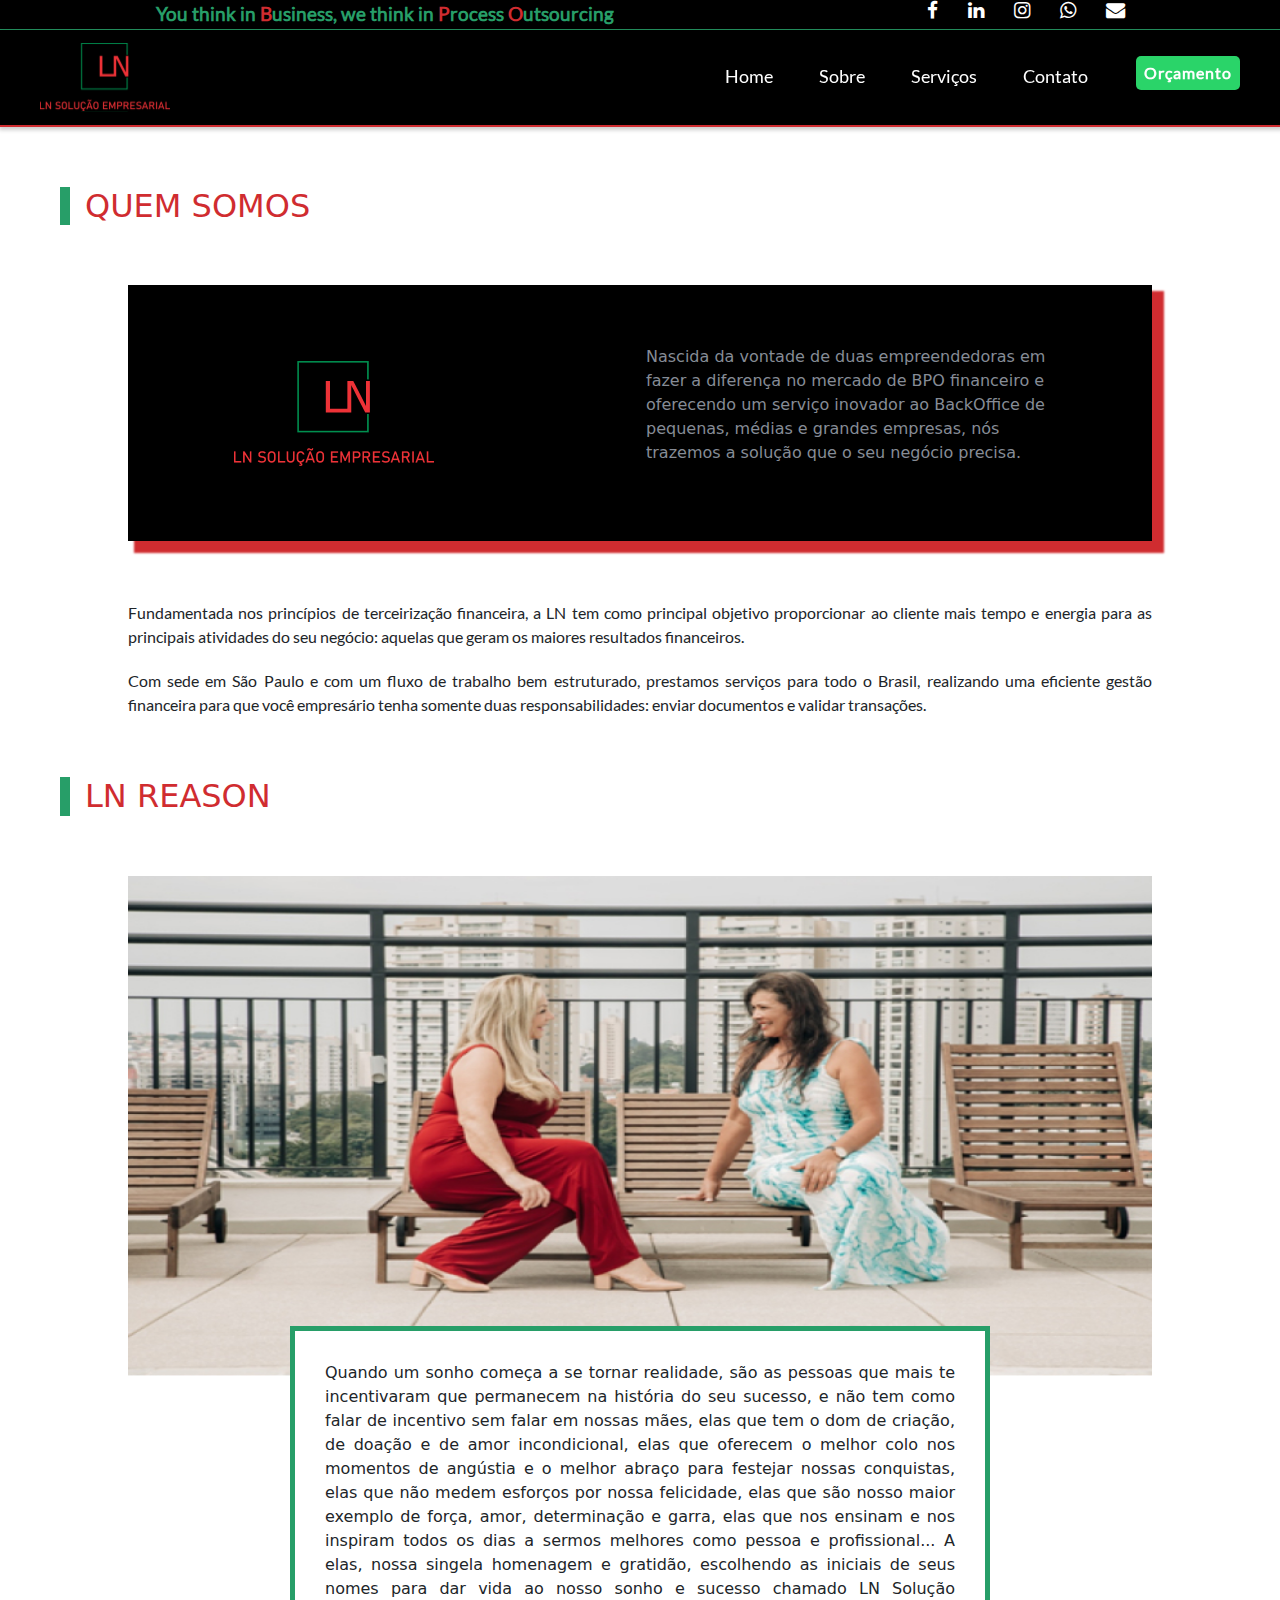
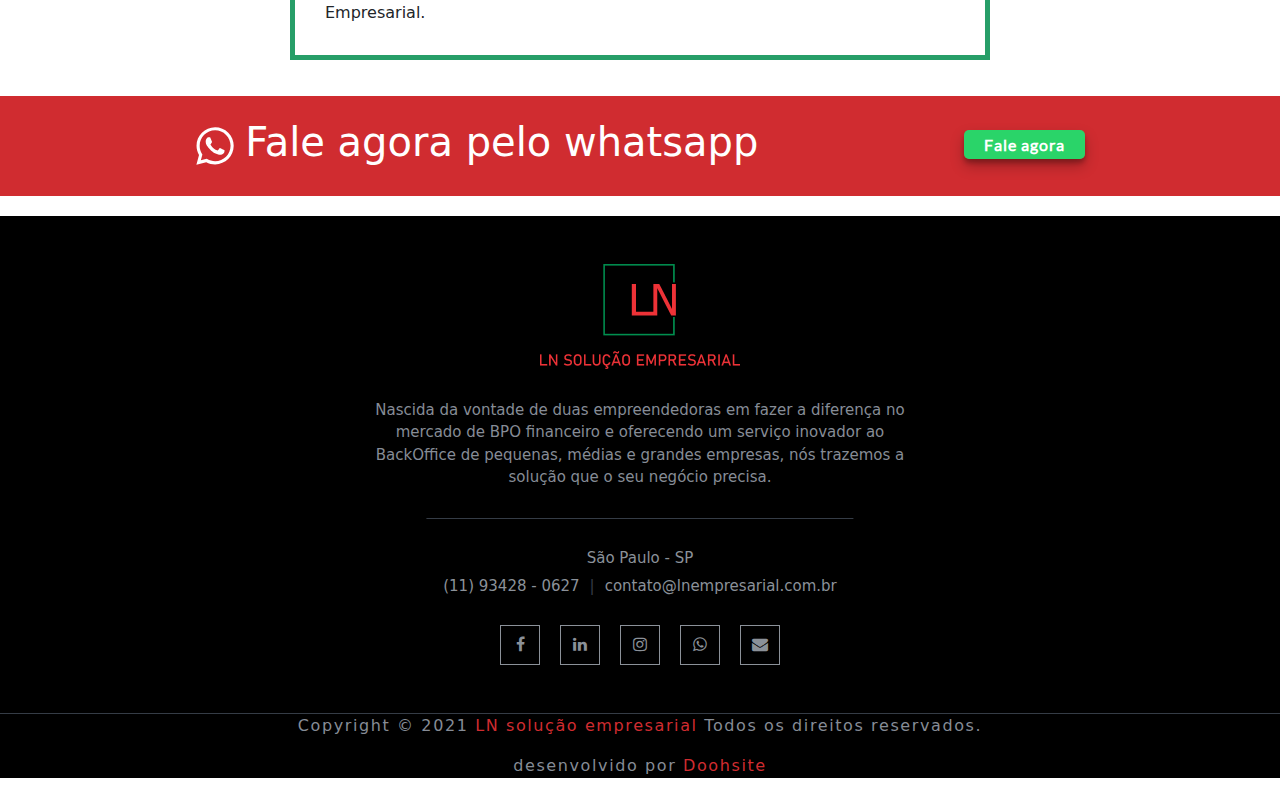
<file: sobre.html>
<!DOCTYPE html>
<html lang="en">

<head>
  <meta charset="UTF-8">
  <meta http-equiv="X-UA-Compatible" content="IE=edge">
  <meta name="viewport" content="width=device-width, initial-scale=1.0">

  <!-- seo -->
  <meta property="og:type" content="LN Solução Empresarial" />
  <meta property="og:locale" content="pt_BR" />
  <meta property="og:url" content="https://www.lnempresarial.com.br/" />
  <meta property="og:title" content="LN Solução Empresarial | BPO Financeiro" />
  <meta property="og:image" content="https://www.lnempresarial.com.br/logo.png" />
  <meta property="og:description" content="A LN Solução Empresarial em BPO financeiro, foi criada para fazer a diferença no mercado de BPO financeiro e oferecendo serviço inovador ao backoffice de pequenas, médias e grandes empresas." />
  <link rel="alternate" href="https://www.lnempresarial.com.br/" hreflang="pt-br" />
  <meta name="robots" content="index, follow">

  <meta name="keywords" content="BPO, BPO financeiro, solução financeira, financeiro, terceirização financeira,BPO São Paulo, financeiro empresas." />
  <meta name="description" content="A LN Solução Empresarial em BPO financeiro, foi criada para fazer a diferença no mercado de BPO financeiro e oferecendo serviço inovador ao backoffice de pequenas, médias e grandes empresas.">
  <meta name="author" content="LN Solução Empresarial em BPO Financeiro - São Paulo - SP">

  <meta property="business:contact_data:country_name" content="Brasil" />
  <meta property="business:contact_data:postal_code" content="" />
  <meta property="business:contact_data:website" content="https://www.lnempresarial.com.br/" />
  <meta property="business:contact_data:region" content="SP" />
  <meta property="business:contact_data:email" content="contato@lnempresarial.com.br" />
  <meta property="business:contact_data:phone_number" content="5511934280627" />


  <meta name="twitter:card" content="summary" />
  <meta name="twitter:description" content="A LN Solução Empresarial em BPO financeiro, foi criada para fazer a diferença no mercado de BPO financeiro e oferecendo serviço inovador ao backoffice de pequenas, médias e grandes empresas." />
  <meta name="twitter:title" content="LN Solução Empresarial | BPO Financeiro" />



  <meta name="geo.placename" content="São Paulo" />
  <meta name="geo.position" content="" />
  <meta name="geo.region" content="BR" />
  <link rel="canonical" href="https://www.lnempresarial.com.br/" />
  <!-- fim seo -->
  <!-- Links estilo -->
  <link rel="stylesheet" type="text/css" href="/css/style.css" media="screen">
  <link rel="stylesheet" type="text/css" href="/css/bootstrap.min.css" media="screen">
  <link rel="stylesheet" href="https://cdnjs.cloudflare.com/ajax/libs/font-awesome/4.7.0/css/font-awesome.min.css">

  <!-- fim Links estilo -->
  <title>LN Solução Empresarial</title>
</head>

<body>
  <!-- início do preloader -->
  <!-- <div id="preloader">
    <div class="inner">

      <div class="gif">
        <img src="/img/marca.png" alt=" logo">
      </div>
    </div>
  </div> -->
  <!-- fim do preloader -->

  <!-- pré nav -->
  <div class="p-nav">
    <div class="info">
      <p>You think in <span>B</span>usiness, we think in <span>P</span>rocess <span>O</span>utsourcing</p>
    </div>
    <div class="redes-menu">
      <ul>
        <li><a target="_blank" href="https://m.facebook.com/lnempresarial/"><i class="fa fa-facebook-f"></i></a></li>
        <li><a target="_blank" href=""><i class="fa fa-linkedin"></i></a></li>
        <li><a target="_blank" href="https://www.instagram.com/lnempresarial/?hl=pt-br"><i class="fa fa-instagram"></i></a></li>
        <li><a target="_blank" href="http://api.whatsapp.com/send?phone=5511934280627"><i class="fa fa-whatsapp"></i></a></li>
        <li><a target="_blank" href="mailto:contato@lnempresarial.com.br"><i class="fa fa-envelope"></i></a></li>
      </ul>
    </div>
  </div>
  <!-- <div class="p-nav">
    <div class="info">
      <i class="fa fa-phone" aria-hidden="true"> (11) 93428 - 0627</i>
      <i class="fa fa-envelope" aria-hidden="true"> contato@empresarial.com.br</i>
    </div>

    <div class="redes-menu">
      <ul>
        <li><i class="fa fa-facebook" aria-hidden="true"></i></li>
        <li><i class="fa fa-instagram" aria-hidden="true"></i></li>
        <li><i class="fa fa-linkedin" aria-hidden="true"></i></li>
        <li><i class="fa fa-whatsapp" aria-hidden="true"></i></li>
      </ul>
    </div>

  </div> -->
  <!-- Inicio Navbar -->
  <nav class="navbar navbar-expand-lg sticky-top navbar-dark bg">
    <a class="navbar-brand" href="#"><img src="/img/logo-menu.svg" alt=""></a>
    <button class="navbar-toggler" type="button" data-toggle="collapse" data-target="#navbarNav" aria-controls="navbarNav" aria-expanded="false" aria-label="Toggle navigation">
      <span class="navbar-toggler-icon"></span>
    </button>
    <div class="collapse navbar-collapse " id="navbarNav">
      <ul class="navbar-nav">
        <li class="nav-item active">
          <a  class="nav-link" href="index.html">Home <span class="sr-only">(current)</span></a>
        </li>
        <li class="nav-item">
          <a  class="nav-link" href="sobre.html">Sobre</a>
        </li>
        <li class="nav-item">
          <a  class="nav-link" href="servicos.html">Serviços</a>
        </li>
        <li class="nav-item">
          <a  class="nav-link " href="contato.html">Contato</a>
        </li>
        <li class="nav-item orcamento">
          <a target="_blank" class="nav-link " href="http://api.whatsapp.com/send?phone=5511934280627">Orçamento</a>
        </li>
      </ul>
    </div>
  </nav>
  <!-- Fim Navbar-->

  <h1 class="titulo-sobre">Quem somos</h1>

  <section class="sobre">

    <div class="sobre-item">
      <img src="img/logo-footer.png" alt="">
    </div>
    <div class="sobre-item">
      <p>Nascida da vontade de duas empreendedoras em fazer a diferença no mercado de BPO financeiro e oferecendo um serviço inovador ao BackOffice de pequenas, médias e grandes empresas, nós trazemos a solução que o seu negócio precisa.</p>
    </div>
  </section>

  <div class="sobre-text">
    <p>Fundamentada nos princípios de terceirização financeira, a LN tem como principal objetivo proporcionar ao cliente mais tempo e energia para as principais atividades do seu negócio: aquelas que geram os maiores resultados financeiros.</p>
    <p>Com sede em São Paulo e com um fluxo de trabalho bem estruturado, prestamos serviços para todo o Brasil, realizando uma eficiente gestão financeira para que você empresário tenha somente duas responsabilidades: enviar documentos e validar transações.</p>
  </div>



  <h1 class="titulo-sobre">LN REASON</h1>

  <div class="reason">
    <img src="img/ranson.jpg" alt="reason">
    <p>Quando um sonho começa a se tornar realidade, são as pessoas que mais te incentivaram que permanecem na história do seu sucesso, e não tem como falar de incentivo sem falar em nossas mães, elas que tem o dom de criação, de doação e de amor incondicional, elas que oferecem o melhor colo nos momentos de angústia e o melhor abraço para festejar nossas conquistas, elas que não medem esforços por nossa felicidade, elas que são nosso maior exemplo de força, amor, determinação e garra, elas que nos ensinam e nos inspiram todos os dias a sermos melhores como pessoa e profissional... A elas, nossa singela homenagem e gratidão, escolhendo as iniciais de seus nomes para dar vida ao nosso sonho e sucesso chamado LN Solução Empresarial.</p>
  </div>

  <!-- CTA Whatapp -->
  <section class="cta-whatapp cta-header">
    <div class="cta-item">
      <img src="/img/whatsapp-white.svg" alt="whatsapp">
      <h1>Fale agora pelo whatsapp</h1>
    </div>
    <div class="orcamento">
      <a href=" http://api.whatsapp.com/send?phone=5511962462097" target="_blank">Fale agora</a>
    </div>
  </section>
  <!-- inicio footer -->

  <section class="contact-area" id="contact">
    <div class="container">
      <div class="row">
        <div class="col-lg-6 offset-lg-3">
          <div class="contact-content text-center mt-5">
            <a href="#"><img src="img/logo-footer.png" alt="logo"></a>
            <p>Nascida da vontade de duas empreendedoras em fazer a diferença no mercado de BPO financeiro e oferecendo um serviço inovador ao BackOffice de pequenas, médias e grandes empresas, nós trazemos a solução que o seu negócio precisa. </p>
            <div class="hr"></div>
            <h6>São Paulo - SP</h6>
            <h6>(11) 93428 - 0627<span>|</span>contato@lnempresarial.com.br</h6>
            <div class="contact-social mb-5">
              <ul>
                <li><a target="_blank" href="https://m.facebook.com/lnempresarial/"><i class="fa fa-facebook-f"></i></a></li>
                <li><a target="_blank" href=""><i class="fa fa-linkedin"></i></a></li>
                <li><a target="_blank" href="https://www.instagram.com/lnempresarial/?hl=pt-br"><i class="fa fa-instagram"></i></a></li>
                <li><a target="_blank" href="http://api.whatsapp.com/send?phone=5511934280627"><i class="fa fa-whatsapp"></i></a></li>
                <li><a target="_blank" href="mailto:contato@lnempresarial.com.br"><i class="fa fa-envelope"></i></a></li>
              </ul>
            </div>
          </div>
        </div>
      </div>
    </div>
  </section>
  <!-- =============== 1.9 Contact Area End ====================-->
  <!-- =============== 1.9 Footer Area Start ====================-->
  <footer>
    <p>Copyright &copy; 2021 <span>LN solução empresarial</span> Todos os direitos reservados.</p>

    <p>desenvolvido por <a href=""><span>Doohsite</span> </a></p>

  </footer>



  <!-- fim footer -->
</file>
<file: css/style.css>
* {
  margin: 0;
  padding: 0;
}

@font-face {
  font-family: lato;
  src: url(../Lato-Regular.ttf);
}
i:hover {
  color: #d02c30;
  cursor: pointer;
}
li {
  list-style: none;
}
/* navbar */
.collapse {
  display: flex;
  margin: 10px;
}
.navbar {
  border-bottom: 2px solid #d02c30;
  box-shadow: 1px 1px 4px 2px rgba(0, 0, 0, 0.2);
}
.navbar-nav {
  margin-left: auto;
  font-family: lato;
  font-size: 1.1rem;
}

.nav-link {
  color: #fff !important;
  margin-right: 30px;
}
.nav-link:hover {
  color: #d02c30 !important;
}
.navbar-brand {
  margin-left: 40px;
}
.bg {
  background: #000 !important;
}
.p-nav {
  display: flex;
  justify-content: space-around;
  align-items: center;
  background: #000;
  border-bottom: 1px solid #279e68;
  color: #279e68;

  height: 30px;
  font-size: 1.2rem;
}
.p-nav span {
  color: #d02c30;
}
.p-nav p {
  font-family: lato;
  font-weight: 600;
  margin-bottom: 0px !important;
}
.p-nav li {
  list-style: none;
}
.redes-menu ul {
  display: flex;
  margin-top: 10px;
}
.redes-menu ul li a {
  color: #fff;
}
.redes-menu ul li a:hover {
  color: #d02c30;
}
.info {
  margin-left: 20px;
}
.redes-menu ul li i {
  padding-left: 10px;
  margin-right: 20px;
}
.orcamento a {
  font-family: lato;
  font-size: 1rem;
  color: #fff;
  font-weight: bold;
  text-decoration: none;
  padding: 5px 20px;
  border-radius: 5px;
  margin-left: 10px;
  letter-spacing: 1px;
  background: #2ad469;
  box-shadow: 0px 7px 14px rgba(0, 0, 0, 0.25), 0 4px 4px rgba(0, 0, 0, 0.22);
}
.orcamento a:hover {
  color: #fff !important;
 
}
.orcamento:hover{
  transform: scale(1.1)!important;
}
/* media navbar */
@media (max-width: 767px) {
  .p-nav {
    display: none;
  }
  .navbar-nav {
    margin-left: 0px;
  }
}
/* header */

.capa {
  width: 100%;
  height: 100%;
  position: absolute;
  top: 0;
}
.carousel-item {
  font-family: lato;

  height: 450px;
}
.text-header {
  margin-left: 20px;
}
.header2 h1{
 position: absolute;

top:190px!important;
left:  100px!important;
}
.header2 h3{
  position: absolute;
 
 top:120px;
 left:  100px!important;
 }

.text-header h1 {
  position: absolute;
  font-size: 2..4rem;
  text-transform: uppercase;
  color: #fff;
  max-width: 600px;
  /* margin-top: 80px; */
top:140px;
right: 1px;
}
.text-header h3 {
  position: absolute;
  font-style: italic;
font-size: 1.2rem!important;
  top:260px;
  right: 200px;
  max-width: 400px;
  color: #fff;

  margin-bottom: 200px;
}
.btn-header {
  font-style: italic;
  font-size: 1.5rem;
  padding: 10px 55px;
  text-decoration: none;
  margin-left: 0px;
  border: 4px solid #af956a;
  color: #af956a;
}
.btn-header:hover {
  color: #af956a;
  font-size: 1.8rem;
}
/* carrousel */
.carousel-inner {
  background: #ffff;
  width: 100%;;
}
.carousel-item {
  transition: transform 0.5s !important;
  margin-top: -10px;
}

.carousel-item img {
  width: 100%;
  height: 100%;
 
}

.img-header {
  display: flex;
  width: 100%;
}
.img-foto {
 
  width:100%;
}
.foto1 {
  background: url(/img/header1.png) no-repeat center center;
  background-size: cover;
}
.foto2 {
  background: url(/img/header2.png) no-repeat center center;
  background-size: cover;
}
.foto3 {
  background: url(/img/header3.png) no-repeat center center;
  background-size: cover;
}
.sr-only {
  font-weight: 500;
  padding: 10px;
  background: rgba(255, 255, 255, 0.5);
  color: #bca464;
  font-weight: bold;
  opacity: 1;
}
.carousel-indicators li {
  background-color: #bca464;
}

/* cta */
.cta-whatapp {
  background: #d02c30;
  height: 100px;
  display: flex;
  justify-content: space-evenly;
  align-items: center;
  margin: 20px auto;
}
.cta-item {
  display: flex;
  justify-content: center;
  align-items: center;
}
.cta-item h1 {
  color: #fff;
  margin-left: 10px;
}
@media (max-width: 767px) {
  .cta-whatapp {
    flex-direction: column;
    padding-top: 10px;
    padding-bottom: 20px;
  }
  .cta-whatapp h1 {
    font-size: 1rem;
  }
  .titulo-valores,
  .bpo h1 {
    font-size: 1.8rem !important;
  }
  .skew-c {
    display: none;
  }
}

/* missão */
.skew-cc {
  width: 100%;
  height: 100px;
  margin-top: 40px;
  left: 0px;
  background: linear-gradient(to right bottom, #d02c30 49%, #fff 50%),
    linear-gradient(-50deg, #ffffff 16px, #000 0);
}
.skew-c {
  width: 100%;
  height: 100px;

  left: 0px;

  background: linear-gradient(to left bottom, #fff 49%, #d02c30 50%);
}
.titulo-valores {
  font-size: 2rem;
  text-transform: uppercase;
  color: #d02c30;
  border-left: 10px solid #279e68;
  padding-left: 15px;
  margin: 20px;
}
.warpper {
  display: flex;
  flex-direction: column;
  align-items: center;
  background: #fff;
  margin: 60px auto;
  font-family: lato;
}
.tab {
  cursor: pointer;
  padding: 10px 20px;
  margin: 0px 2px;
  background: #d02c30;
  display: inline-block;
  color: #fff;
  border-radius: 3px 3px 0px 0px;
  box-shadow: 0 0.5rem 0.8rem #00000080;
}
.panels {
  background: #fffffff6;
  box-shadow: 0 2rem 2rem #00000080;
  min-height: 200px;
  width: 100%;
  max-width: 500px;
  border-radius: 3px;
  overflow: hidden;
  padding: 20px;
}
.panel {
  display: none;
  animation: fadein 0.8s;
}
@keyframes fadein {
  from {
    opacity: 0;
  }
  to {
    opacity: 1;
  }
}
.panel-title {
  font-size: 1.5em;
  font-weight: bold;
  color: #d02c30;
}
.radio {
  display: none;
}
#one:checked ~ .panels #one-panel,
#two:checked ~ .panels #two-panel,
#three:checked ~ .panels #three-panel {
  display: block;
}
#one:checked ~ .tabs #one-tab,
#two:checked ~ .tabs #two-tab,
#three:checked ~ .tabs #three-tab {
  background: #fffffff6;
  color: #d02c30;
  border-top: 3px solid #d02c30;
}

@media (max-width: 767px) {
  .bpo {
    flex-wrap: wrap;
  }
}
/* bpo */
.bpo {
  display: flex;

  justify-content: space-around;
  align-items: flex-start;
}
.bpo-item {
  display: flex;
  flex-direction: column;
  justify-content: center;
  align-items: center;

  font-size: 1rem;
}
.bpo-item {
  margin: 40px;
}
.bpo-item li a {
  text-decoration: none;
  margin-left: 20px;
}
.bpo-item li {
  display: flex;
}
.bpo-item p {
  font-family: lato;
  color: #111;
  font-size: 1rem;
}
.bpo-item i {
  color: #d02c30;
  font-size: 2rem;
}
.bpo h1 {
  font-size: 3rem;
  color: #279e68;
  margin: 40px;
  max-width: 500px;
}
.bpo span {
  color: #d02c30;
}
/* footer */
.contact-area img {
  max-width: 100%;
  height: auto;
}
.contact-area section {
  padding: 60px 0;
  /* min-height: 100vh;*/
}
.contact-area ul {
  margin: 0;
  padding: 0;
  list-style: none;
}
.contact-area {
  border-bottom: 1px solid #353c46;
  height: 100%;
}

.contact-content p {
  font-size: 15px;
  margin: 30px 0 60px;
  position: relative;
}

.contact-content p::after {
  background: #353c46;
  bottom: -30px;
  content: '';
  height: 1px;
  left: 50%;
  position: absolute;
  transform: translate(-50%);
  width: 80%;
}

.contact-content h6 {
  color: #8b9199;
  font-size: 15px;
  font-weight: 400;
  margin-bottom: 10px;
}

.contact-content span {
  color: #353c47;
  margin: 0 10px;
}

.contact-social {
  margin-top: 30px;
}

.contact-social > ul {
  display: inline-flex;
}

.contact-social ul li a {
  border: 1px solid #8b9199;
  color: #8b9199;
  display: inline-block;
  height: 40px;
  margin: 0 10px;
  padding-top: 7px;
  transition: all 0.4s ease 0s;
  width: 40px;
}

.contact-social ul li a:hover {
  border: 1px solid #d02c30;
  color: #d02c30;
}

.contact-content img {
  max-width: 210px;
}

section,
footer {
  background: #000;
  color: #868c96;
}

footer p {
  letter-spacing: 0.1rem;
  text-align: center;
}
footer span {
  color: #d02c30;
}
footer a {
  text-decoration: none;
  color: #e96111;
}
footer a:hover {
  color: #fff;
}

footer img {
  width: 44px;
}

.social {
  margin-left: -15px;
}
.container-fluid {
  background: linear-gradient(0deg, #fff, 50%, #deeefe);
  font-family: 'Rubik', sans-serif;
  background: #000;
  height: 100 !important;
}

.container-fluid {
  overflow: hidden;
  margin-top: 250px;

  color: #627482 !important;
  margin-bottom: 0;
  padding-bottom: 0;
}
.container-fluid i {
  color: #fff;
}
small {
  font-size: calc(
    12px + (15 - 12) * ((100vw - 360px) / (1600 - 360))
  ) !important;
}

.bold-text {
  color: #989c9e !important;
}

.mt-55 {
  margin-top: calc(
    50px + (60 - 50) * ((100vw - 360px) / (1600 - 360))
  ) !important;
}

h3 {
  font-size: calc(
    34px + (40 - 34) * ((100vw - 360px) / (1600 - 360))
  ) !important;
}

.social {
  font-size: 21px !important;
}
.social i:hover {
  transform: scale(1.1);
  color: #d02c30;
}
.rights {
  font-size: calc(
    10px + (12 - 10) * ((100vw - 360px) / (1600 - 360))
  ) !important;
}

/* Quem somos */
/*********************** Demo - 1 *******************/
.card-service {
  width: 30% !important;
}
.box1 img,
.box1:after,
.box1:before {
  width: 100%;
  transition: all 0.3s ease 0s;
}

.box1 .icon,
.box2,
.box3,
.box4,
.box5 .icon li a {
  text-align: center;
}

.box10:after,
.box10:before,
.box1:after,
.box1:before,
.box2 .inner-content:after,
.box3:after,
.box3:before,
.box4:before,
.box5:after,
.box5:before,
.box6:after,
.box7:after,
.box7:before {
  content: '';
}

.box1,
.box11,
.box12,
.box13,
.box14,
.box16,
.box17,
.box18,
.box2,
.box20,
.box21,
.box3,
.box4,
.box5,
.box5 .icon li a,
.box6,
.box7,
.box8 {
  overflow: hidden;
}

.box1 .title,
.box10 .title,
.box4 .title,
.box7 .title {
  letter-spacing: 1px;
}

.box3 .post,
.box4 .post,
.box5 .post,
.box7 .post {
  font-style: italic;
}
.box1 .icon,
.box1 .title {
  margin: 0;
  position: absolute;
}

.box1 {
  box-shadow: 0 0 3px rgba(0, 0, 0, 0.3);
  position: relative;
}

.box1:after,
.box1:before {
  height: 50%;
  background: rgba(0, 0, 0, 0.5);
  position: absolute;
  top: 0;
  left: 0;
  z-index: 1;
  transform-origin: 100% 0;
  transform: rotateZ(90deg);
}

.box1:after {
  top: auto;
  bottom: 0;
  transform-origin: 0 100%;
}

.box1:hover:after,
.box1:hover:before {
  transform: rotateZ(0);
}

.box1 img {
  height: auto;
  transform: scale(1) rotate(0);
}

.box1:hover img {
  filter: sepia(80%);
  transform: scale(1.3) rotate(10deg);
}

.box1 .title {
  font-size: 1.1rem !important;
  font-weight: 600;
  color: #fff;
  text-transform: uppercase;
  text-shadow: 0 0 1px #004cbf;
  bottom: 10px;
  left: 10px;
  opacity: 0;
  z-index: 2;
  transform: scale(0);
  transition: all 0.5s ease 0.2s;
}

.box1:hover .title {
  opacity: 1;
  transform: scale(1);
}

.box1 .icon {
  padding: 0px 5px;
  list-style: none;
  background: #d02c30;
  border-radius: 0 0 0 10px;
  top: 100%;
  right: 0;
  z-index: 2;
  transition: all 0.3s ease 0.2s;
}

.box1:hover .icon {
  top: 0;
}

.box1 .icon li {
  display: block;
  margin: 4px 0;
}

.box1 .icon li a {
  display: block;
  width: 35px;
  height: 35px;
  line-height: 35px;
  border-radius: 10px;
  font-size: 18px;
  color: #fff;
  transition: all 0.3s ease 0s;
}

.box2 .icon li a,
.box3 .icon a:hover,
.box4 .icon li a:hover,
.box5 .icon li a,
.box6 .icon li a {
  border-radius: 50%;
}

.box1 .icon li a:hover {
  color: #fff;
  box-shadow: 0 0 10px #000 inset, 0 0 0 3px #fff;
}

@media only screen and (max-width: 990px) {
  .box1 {
    margin-bottom: 30px;
  }
}

@media only screen and (max-width: 990px) {
  .box21 {
    margin-bottom: 30px;
  }
}
@media only screen and (max-width: 479px) {
  .box21 .box-content {
    padding-top: 0;
  }
}
@media only screen and (max-width: 359px) {
  .box21 .title {
    padding-bottom: 10px;
  }
}

.service-text {
  display: flex;
  justify-content: center;
  align-items: center;
  flex-direction: column;
  background: #f9f9f9;
  margin: 0 auto;
  height: 60%;
  padding-bottom: 20px !important;
  box-shadow: 1px 1px 4px 2px rgba(0, 0, 0, 0.2);
}
.service-text p {
  text-align: justify;
  font-family: lato;
  font-size: 0.8rem;
  letter-spacing: 1px;
  width: 100%;
  padding: 0px 30px 0px 30px;
}
.service-text h1 {
  color: #d02c30;
  font-size: 1.2rem;
  margin: 15px;
}
.btn-service a {
  font-family: lato;
  font-size: 1rem;
  color: #fff;
  font-weight: bold;
  text-decoration: none;
  padding: 5px 20px;
  border-radius: 5px;
  margin-left: 10px;

  letter-spacing: 1px;
  background: #2ad469;
  box-shadow: 0px 7px 14px rgba(0, 0, 0, 0.25), 0 4px 4px rgba(0, 0, 0, 0.22);
}

.btn-service:hover {
  transform: scale(1.1);
}
.btn-service a:hover {
  color: #fff;
}
.row {
  margin: 0px !important;
}
.container-service {
  margin-bottom: 100px;
  margin-left: 100px;
}
.pdf {
  display: flex;
  flex-direction: column;
  justify-content: center;
  align-items: center;
  background: #efefef;
  margin: 70px auto;
  padding-top: 30px;
  padding-bottom: 30px;
}
.pdf h1 {
  font-size: 1.8rem;
  color: #d02c30;
}
.pdf a {
  font-size: 1.8rem;
  color: #279e68;
  border-bottom: 2px solid #279e68;
  text-decoration: none;
}
.pdf a:hover {
  color: #279e68;
  transform: scale(1.1);
}
.titulo-service {
  font-size: 1.8rem;
  text-transform: uppercase;
  color: #d02c30;
  border-left: 10px solid #279e68;
  padding-left: 15px;
  margin: 60px;
}

@media (max-width: 767px) {
  .card-service {
    display: flex;
    flex-direction: column;
  }
}
/* serviço */
.servico {
  display: flex;
  justify-content: center;
  align-items: center;
}
.container-servico {
  width: 250px;
  height: 250px;
  top: 0;
  right: 0;
  left: 0;
  bottom: 0px;
  margin: 200px auto;
  background: url('https://i.pinimg.com/564x/6f/5a/b1/6f5ab1b470beeeeaf285bb451c63ac8f.jpg');
  background-color: black;
  background-size: cover;
  cursor: pointer;
  -webkit-box-shadow: 0 0 5px #000;
}
.servico-text {
  box-shadow: 1px 1px 4px 2px rgba(0, 0, 0, 0.2);
  padding: 10px;
}
.container-servico h1 {
  color: #d02c30;
  text-align: center;
  font-size: 1.4rem;
  margin: 15px;
}
.container-servico p {
  font-size: 1rem;
  margin: 15px;
}
.overlay {
  width: 100%;
  height: 100%;
  display: grid;
  grid-template-columns: 1fr;
  grid-template-rows: 1fr 2fr 2fr 1fr;
  background: rgba(77, 77, 77, 0.9);
  color: #fef5df;
  opacity: 0;
  transition: all 0.5s;
  font-family: 'Playfair Display', serif;
}

.items {
  padding-left: 20px;
  letter-spacing: 3px;
}

.head {
  font-size: 30px;
  line-height: 40px;
  transform: translateY(40px);
  transition: all 0.7s;
}
.head hr {
  display: block;
  width: 0;
  border: none;
  border-bottom: solid 2px #fef5df;
  position: absolute;
  bottom: 0;
  left: 20px;
  transition: all 0.5s;
}

.price {
  font-size: 22px;
  line-height: 10px;
  font-weight: bold;
  opacity: 0;
  transform: translateY(40px);
  transition: all 0.7s;
}
.price .old {
  text-decoration: line-through;
  color: #b3b3b3;
}

.cart {
  font-size: 12px;
  opacity: 0;
  letter-spacing: 1px;
  font-family: 'Lato', sans-serif;
  transform: translateY(40px);
  transition: all 0.7s;
}
.cart i {
  font-size: 16px;
}
.cart span {
  margin-left: 10px;
}

.container-servico:hover .overlay {
  opacity: 1;
}
.container-servico:hover .overlay .head {
  transform: translateY(0px);
}
.container-servico:hover .overlay hr {
  width: 75px;
  transition-delay: 0.4s;
}
.container-servico:hover .overlay .price {
  transform: translateY(0px);
  transition-delay: 0.3s;
  opacity: 1;
}
.container-servico:hover .overlay .cart {
  transform: translateY(0px);
  transition-delay: 0.6s;
  opacity: 1;
}
/* beneficios */

.container-beneficios {
  max-width: 100%;
  min-height: 100%;
  display: flex;
  justify-content: center;
  align-items: center;
  flex-wrap: wrap;
  margin-bottom: 60px;
}
.Box {
  background-color: #000;
  position: relative;
  width: 220px;
  min-height: 350px;
  /* transform-style: preserve-3d; */
  perspective: 800px;
  transition: 1s;
  margin: 5px;
}
.Box .FlipBox {
  position: absolute;
  top: 0px;
  left: 0px;
  width: 100%;
  height: 100%;
  transition: 1s;
  transform-style: preserve-3d;
  /* box-shadow: 0px 0px 10px 2px rgba(0, 0, 0, 0.3); */
}

.Box .Front,
.Box .Back {
  position: absolute;
  display: flex;
  justify-content: space-evenly;
  align-items: center;
  flex-direction: column;
  top: 0px;
  left: 0px;
  width: 100%;
  height: 100%;
  cursor: pointer;
  transition: 0.5s;
  backface-visibility: hidden;
}
.Box .Front img {
  width: 30%;
  height: 30%;
}
.Box .Front h1 {
  font-family: lato;
  color: #d02c30;
  text-align: center;
  font-size: 1.4rem !important;
}
.Box .Back {
  /* background-color: #fff; */
  color: #fff;
  display: table;
  transform: rotateY(180deg);
}
.Box .Back div {
  display: table-cell;
  vertical-align: middle;
  text-align: center;
  padding: 20px;
}
.Box .Back div h3 {
  font-size: 0.9rem !important;
  color: #d02c30;
}
.Box .Back div p {
  font-size: 0.8rem !important;
  text-align: justify-all;
  letter-spacing: 0.1em;
  padding: 0px 10px;
}
.Box .Back div a {
  color: #fff;
  text-decoration: none;
  display: inline-block;
  margin-top: 10px;
  width: 120px;
  height: 45px;
  background-color: #fff;
  color: #222;
  line-height: 45px;
  box-shadow: 0px 0px 10px rgba(0, 0, 0, 0.5);
  transition: 0.5s;
  font-weight: bold;
}
.Box .Back div a:hover {
  background-color: #000;
  color: #fff;
}
.Box:hover .FlipBox {
  transform: rotateY(180deg);
}
.Box:hover {
  transform: translateY(-30px);
  z-index: 2;
}
@media (max-width: 780px) {
  .Box:not(:last-child):hover {
    transform: translateY(0px);
    z-index: 2;
  }
}
@media (max-width: 520px) {
  .Box:hover {
    transform: translateY(0px);
    z-index: 2;
  }
}
@media (max-width: 255px) {
  .Box {
    width: 100%;
  }
}

/* sobre */
.sobre {
  display: flex;
  justify-content: space-around;
  align-items: center;
  width: 80%;
  -webkit-box-shadow: 9px 9px 2px 3px #d02c30;
  box-shadow: 9px 9px 2px 3px #d02c30;
  margin: 60px auto;
}
.titulo-sobre {
  font-size: 2rem;
  text-transform: uppercase;
  color: #d02c30;
  margin: 60px;
  border-left: 10px solid #279e68;
  padding-left: 15px;
}
.sobre-item {
  margin: 60px;
}
.sobre p {
  width: 400px;
}
.sobre-text p {
  font-family: lato;
  text-align: justify;
  width: 80%;
  margin: 20px auto;
}
.reason {
  display: flex;
  flex-direction: column;
  justify-content: center;
  align-items: center;
}
.reason img {
  width: 80%;
  height: 500px;
}
.reason p {
  text-align: justify;
  padding: 30px;
  background: #fff;
  margin-top: -50px;
  border: 5px solid #279e68;
  width: 700px;
}
@media (max-width: 767px) {
  .sobre {
    flex-direction: column;
  }
  .sobre p,
  .reason p {
    width: 90%;
  }
  .reason img {
    width: 90%;
    height: 500px;
  }
}


/* contato */
.social {
  text-align: center;

}

.contact-wrapper{
  display: flex;
  justify-content: center;
 flex-direction: column;
  align-items: center;
}
.contact-wrapper h1{
  color: #279e68;
}
.contact-wrapper h2{
  font-size: 1.2rem;
  font-style: italic;
}
.contato-titulo {
  display: flex;
  align-items: center;
  flex-direction: column;
}

#contacto {
 
  width: 100%;
  height: 100%;
  background-color: #000;
  overflow: hidden;
  padding-bottom: 200px;
}

.section-header {
  text-align: center;
  margin: 0 auto;
  padding-top: 50px;
  margin-bottom: 50px;
  font: 300 60px 'Oswald', sans-serif;
  letter-spacing: 6px;
  color: #fff;
  margin-bottom: 25px;
}

.contact-wrapper {
  margin: 0 auto;
  padding-top: 20px;
  position: relative;
  max-width: 800px;
  border-radius: 50px;
  background: #333;
  box-shadow:  5px 5px 20px #222,
               -5px -5px 30px #111;
  padding: 10px 70px 10px 80px ;
}

/* Begin Left Contact Page */
.form-horizontal {
  float: left;
  max-width: 400px;
  font-family: 'Lato';
  font-weight: 400;
}

.form-control, textarea {
  max-width: 400px;
  background-color: #111;
  color: #fff;
  letter-spacing: 1px;
}

.send-button {
  align-items:center;
  margin-top: 15px;
  height: 34px;
  width: 400px;
  overflow: hidden;
  transition: all .2s ease-in-out;
}

.button {
  width: 400px;
  height: 34px;
  transition: all .2s ease-in-out;
  margin:0 auto;
}

.send-text {
  display: block;
  margin-top: 10px;
  font: 300 14px 'Lato', sans-serif;
  letter-spacing: 2px;
}

.button:hover {
  transform: translate3d(0px, -29px, 0px);
}

/* Begin Right Contact Page */
.direct-contact-container {
  max-width: 600px;
  float: right;
 margin:0 auto;

}

/* Location, Phone, Email Section */
.contact-list {
  display: flex;
  justify-content: flex-end;
  flex-direction: column;

  list-style-type: none;

}

.list-item {
  line-height: 3;
  color: #aaa;

}
.list-item i{
  font-size:19px;
}

.contact-text {
  font: 400 18px 'Lato', sans-serif;
  letter-spacing: 1.9px;
  line-height:1.25;
  color: #bbb;
  float:right;
  position:absolute;
}

.place {
  margin-left: 32px;
}

.phone {
  
  margin-left: 36px;
}

.gmail {
  margin-left: 33px;
}

.contact-text a {
  color: #bbb;
  text-decoration: none;
  transition-duration: 0.2s;
}

.contact-text a:hover {
  color: #fff;
  text-decoration: none;
}


/* Social Media Icons */
.social-media-list {
  position: relative;
  font-size: 2.3rem;
  text-align: center;
  width: 100%;
}

.social-media-list li a {
  color: #fff;
}

.social-media-list li {
  position: relative; 
  top: 0;
  left: -20px;
  display: inline-block;
  height: 70px;
  width: 70px;
  margin: 10px auto;
  line-height: 70px;
  border-radius: 50%;
  color: #fff;
  background-color: rgb(27,27,27);
  cursor: pointer; 
  transition: all .2s ease-in-out;
}

.social-media-list li:after {
  content: '';
  position: absolute;
  top: 0;
  left: 0;
  width: 70px;
  height: 70px;
  line-height: 70px;
  border-radius: 50%;
  opacity: 0;
  box-shadow: 0 0 0 1px #fff;
  transition: all .2s ease-in-out;
}

.social-media-list li:hover {
  background-color: #fff; 
}

.social-media-list li:hover:after {
  opacity: 1;  
  transform: scale(1.12);
  transition-timing-function: cubic-bezier(0.37,0.74,0.15,1.65);
}

.social-media-list li:hover a {
  color: #111;
}

.copyright {
  font: 200 14px 'Oswald', sans-serif;
  color: #555;
  letter-spacing: 1px;
  text-align: center;
}

hr {
  border-color: rgba(255,255,255,.8); ;
}

/* Begin Media Queries*/
/* @media screen and (max-width: 760px) {
    #contact {
        height: 1000px;
    } */
  .section-header {
    font-size: 65px;
  }
  .direct-contact-container, .form-horizontal {
    float: none;
    margin: 10px auto;
  }  
  .direct-contact-container {
    margin-top: 60px;
    max-width: 350px;
  }  
  .contact-text{
    max-width: 300px;
  }
  .social-media-list li {
    height: 60px;
    width: 60px;
    line-height: 60px;
  }
  .social-media-list li:after {
    width: 60px;
    height: 60px;
    line-height: 60px;
  }
}

@media screen and (max-width: 569px) {
  #contact {
    height: 1200px;
    }
  .section-header{
    font-size: 50px;
  }
  .direct-contact-container, .form-wrapper {
    float: none;
    margin: 0 auto;
  }  
  .form-control, textarea {
    max-width: 340px;
    margin: 0 auto;
  }
  
  .name, .email, textarea {
    width: 280px;
  } 
  .direct-contact-container {
    margin-top: 60px;
    max-width: 360px;
  }  
  .social-media-list {
    left: 0;
  }
  .social-media-list li {
    height: 55px;
    width: 55px;
    line-height: 55px;
    font-size: 2rem;
  }
  .social-media-list li:after {
    width: 55px;
    height: 55px;
    line-height: 55px;
  }
  
}

@media screen and (max-width: 410px) {
  .send-button {
   transform: scale(0.8);
   margin-left:-35px;
  }
  .direct-contact-container {
    max-width: 300px;
  }  
}


/* servico */


/* RESET */
* {
  margin: 0;
  padding: 0;
  box-sizing: border-box;
}



/* DEFAULT STYLE */
:root {
  font-size: 16px;
  --card-img-height: 200px;
}

.card-container {
  width: 100%;
  height: 100%;
  display: flex;
  flex-flow: row wrap;
  justify-content: center;
  align-items: center;
  transition: all 200ms ease-in-out;
}

.card {
  align-self: flex-start;
  position: relative;
  width: 325px;
  height: 100%;
  min-width: 275px;
  margin: 1.25rem 0.75rem;
  background: white;
  transition: all 300ms ease-in-out;
}
.card .card-img {
  visibility: hidden;
  width: 100%;
  height: var(--card-img-height);
  background-repeat: no-repeat;
  background-position: center center;
  background-size: cover;
}

.card .card-img-hovered {
  --card-img-hovered-overlay: linear-gradient(
    to bottom,
    rgba(0, 0, 0, 0),
    rgba(0, 0, 0, 0)
  );
  transition: all 350ms ease-in-out;
  background-repeat: no-repeat;
  background-position: center center;
  background-size: cover;
  width: 100%;
  position: absolute;
  height: var(--card-img-height);
  top: 0;
}
.card .card-info {
  position: relative;
  padding: 0.75rem 1.25rem;
  transition: all 200ms ease-in-out;
}
.card .card-info .card-about {
  display: flex;
  justify-content: space-between;
  align-items: center;
  padding: 0.75rem 0;
  transition: all 200ms ease-in-out;
}
.card .card-info .card-about .card-tag {
  width: 60px;
  max-width: 100px;
  padding: 0.2rem 0.5rem;
  font-size: 12px;
  text-align: center;
  text-transform: uppercase;
  letter-spacing: 1px;
  background: #505f79;
  color: #fff;
}
.card .card-info .card-about .card-tag.tag-news {
  background: #36b37e;
}
.card .card-info .card-about .card-tag.tag-deals {
  background: #ffab00;
}
.card .card-info .card-about .card-tag.tag-politics {
  width: 71px;
  background: #ff5630;
}
.card .card-info .card-title {
  z-index: 10;
  color:#d02c30;
  font-size: 1rem;
  text-transform: uppercase;
  padding-bottom: 0.75rem;
  transition: all 350ms ease-in-out;
}
.card .card-info .card-creator {
  padding-bottom: 0.75rem;
  transition: all 250ms ease-in-out;
}
.card:hover {
  cursor: pointer;
  box-shadow: 0px 15px 35px rgba(227, 252, 239, 0.1), 0px 5px 15px rgba(0, 0, 0, 0.07);
  transform: scale(1.025);
}
.card:hover .card-img-hovered {
  --card-img-hovered-overlay: linear-gradient(
    to bottom,
    rgba(0, 0, 0, 0.5),
    rgba(0, 0, 0, 0.65)
  );
  height: 100%;
}
.card:hover .card-about,
.card:hover .card-creator {
  opacity: 0;
}
.card:hover .card-info {
  background-color: transparent;
}
.card:hover .card-title {
  color: #ebecf0;
  transform: translate(0, 40px);
}

.card-1 .card-img,
.card-1 .card-img-hovered {
  background-image: var(--card-img-hovered-overlay), url(/img/pagar.png);
}

.card-2 .card-img,
.card-2 .card-img-hovered {
  background-image: var(--card-img-hovered-overlay), url(/img/receber.png);
}

.card-3 .card-img,
.card-3 .card-img-hovered {
  background-image: var(--card-img-hovered-overlay), url(/img/nfs.jpg);
}

.card-4 .card-img,
.card-4 .card-img-hovered {
  background-image: var(--card-img-hovered-overlay), url(/img/conciliacao.png);
}
.card-5 .card-img,
.card-5 .card-img-hovered {
  background-image: var(--card-img-hovered-overlay), url(/img/caixa.png);
}
.card-6 .card-img,
.card-6 .card-img-hovered {
  background-image: var(--card-img-hovered-overlay), url(/img/contabil.png);
}
.icon {
  position: absolute;
  bottom: 200px;
  left: 0px;
  background:#d02c30;
  border-bottom-right-radius: 5px;
  
  padding: 2px;
  display: flex;
  /* flex-direction: column; */
  justify-content: flex-start;
  align-items: flex-start;
  opacity: 0;

}
.card:hover .icon{
  opacity: 1;
  transition: .9s;
  transform: scale(1,1);
}
.icon i{
  padding: 5px;;
  font-size: 1.5rem!important;
  color: #fff;
 
}
@media (max-width:767px){
  .pdf h1,.pdf a {
    font-size: 1.2rem;
    text-align: center;
  }
}
</file>
